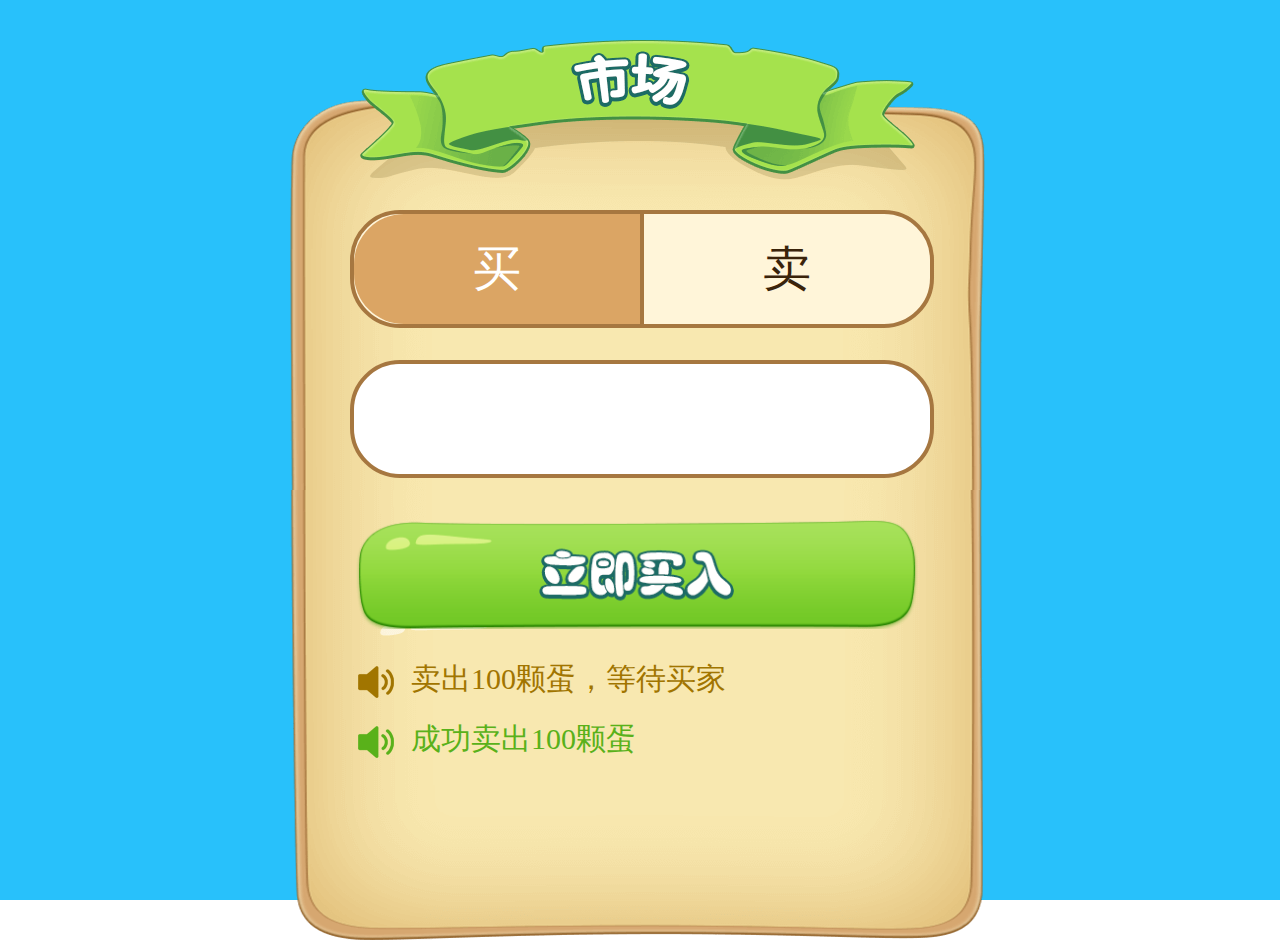
<file: index.html>
<!DOCTYPE html>
<html>
<head>
	<meta name="format-detection" content="telephone=no">
	<meta name="format-detection" content="email=no"> 
	<meta http-equiv="Content-Type">
	<meta content="text/html; charset=utf-8">
	<meta charset="utf-8">
	<meta name="viewport" content="target-densitydpi=device-dpi, width=750px, user-scalable=no">
	<title>用户信息</title>
	<link rel="stylesheet" type="text/css" href="./css/reset.css?v=2" />
	<link rel="stylesheet" type="text/css" href="./css/index.css?v=2" />
</head>
<body>
<div class="main-wrap index">
	
	<div class="sell-window">
		<div class="sell-window-top">
			<div class="sw-type-select js-sw-type-select">
				<div class="un cur">买</div>
				<div class="un">卖</div>
			</div>

			<div class="num-input">
				<input type="text" class="" value="" />
			</div>
		</div>

		<div class="sell-window-bottom">
			<a class="sw-bt sell-bt js-sell-bt hide"></a>
			<a class="sw-bt buy-bt js-buy-bt"></a>
			<ul class="msg-list">
				<li>
					卖出100颗蛋，等待买家
				</li>
				<li class="green">
					成功卖出100颗蛋
				</li>
			</ul>
		</div>

		

	</div>
	
</div>

<script type="text/javascript" src = "./js/jquery-3.1.0.min.js"></script>
<script type="text/javascript">
$(function(){
	adaptscreen(750);

	$('body').on('touchend','.js-sw-type-select .un',function(){
		$(this).siblings('.un').removeClass('cur');
		$(this).addClass('cur');
		if($(this).index() == 1){
			$('.js-sell-bt').removeClass('hide');
			$('.js-buy-bt').addClass('hide');
		}else{
			$('.js-sell-bt').addClass('hide');
			$('.js-buy-bt').removeClass('hide');

		}
	})

})
function adaptscreen(widthnum){
	var DEFAULT_WIDTH = widthnum, // 页面的默认宽度
	ua = navigator.userAgent.toLowerCase(), // 根据 user agent 的信息获取浏览器信息
	deviceWidth = window.screen.width, // 设备的宽度
	devicePixelRatio = window.devicePixelRatio || 1, // 物理像素和设备独立像素的比例，默认为1
	targetDensitydpi;    // Android4.0以下手机不支持viewport的width，需要设置target-densitydpi
	if (ua.indexOf("android") !== -1 && parseFloat(ua.slice(ua.indexOf("android")+8)) < 4) {
	targetDensitydpi = DEFAULT_WIDTH / deviceWidth * devicePixelRatio * 160;
	$('meta[name="viewport"]').attr('content', 'target-densitydpi=' + targetDensitydpi + ', width=device-width, user-scalable=no');
	}else{
		$('meta[name="viewport"]').attr('content', 'target-densitydpi=device-dpi, width='+DEFAULT_WIDTH+'px, user-scalable=no');
	}
}
</script>
</body>
</html>
</file>
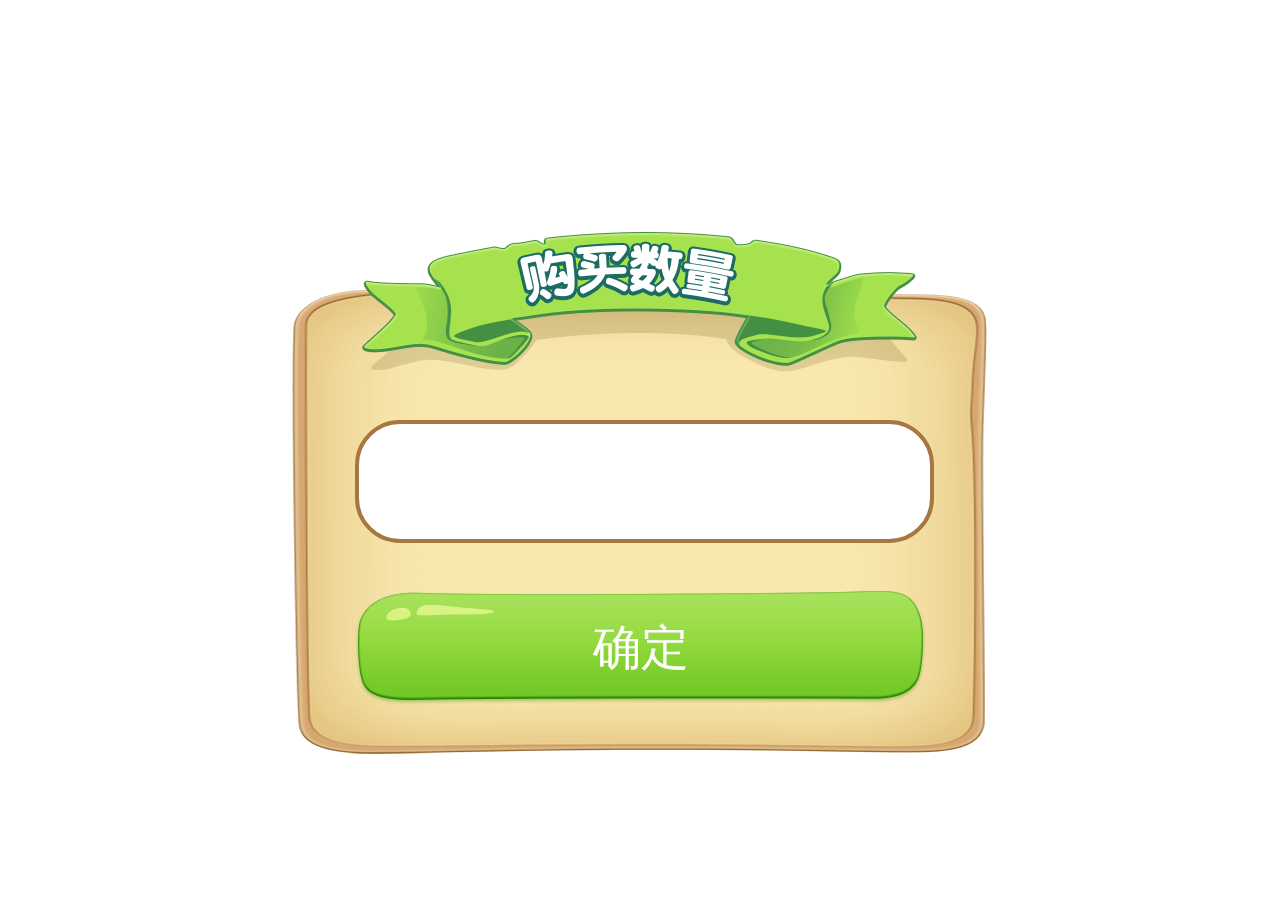
<file: buynum.html>
<!DOCTYPE html>
<html>
<head>
	<meta name="format-detection" content="telephone=no">
	<meta name="format-detection" content="email=no"> 
	<meta http-equiv="Content-Type">
	<meta content="text/html; charset=utf-8">
	<meta charset="utf-8">
	<meta name="viewport" content="target-densitydpi=device-dpi, width=750px, user-scalable=no">
	<title>输入购买数量</title>
	<link rel="stylesheet" type="text/css" href="./css/reset.css?v=2" />
	<link rel="stylesheet" type="text/css" href="./css/index.css?v=2" />
</head>
<body>

<div class="tips-wrap">
	<div class="input-wrap">
		<input class="input-main" type="tel" name="" value="" maxlength="9" />
		<a href="javascript:;" class="input-bt">确定</a>
	</div>
</div>


<script type="text/javascript" src = "./js/jquery-3.1.0.min.js"></script>
<script type="text/javascript">
$(function(){
	adaptscreen(750);



})

function adaptscreen(widthnum){
	var DEFAULT_WIDTH = widthnum, // 页面的默认宽度
	ua = navigator.userAgent.toLowerCase(), // 根据 user agent 的信息获取浏览器信息
	deviceWidth = window.screen.width, // 设备的宽度
	devicePixelRatio = window.devicePixelRatio || 1, // 物理像素和设备独立像素的比例，默认为1
	targetDensitydpi;    // Android4.0以下手机不支持viewport的width，需要设置target-densitydpi
	if (ua.indexOf("android") !== -1 && parseFloat(ua.slice(ua.indexOf("android")+8)) < 4) {
	targetDensitydpi = DEFAULT_WIDTH / deviceWidth * devicePixelRatio * 160;
	$('meta[name="viewport"]').attr('content', 'target-densitydpi=' + targetDensitydpi + ', width=device-width, user-scalable=no');
	}else{
		$('meta[name="viewport"]').attr('content', 'target-densitydpi=device-dpi, width='+DEFAULT_WIDTH+'px, user-scalable=no');
	}
}
</script>
</body>
</html>
</file>
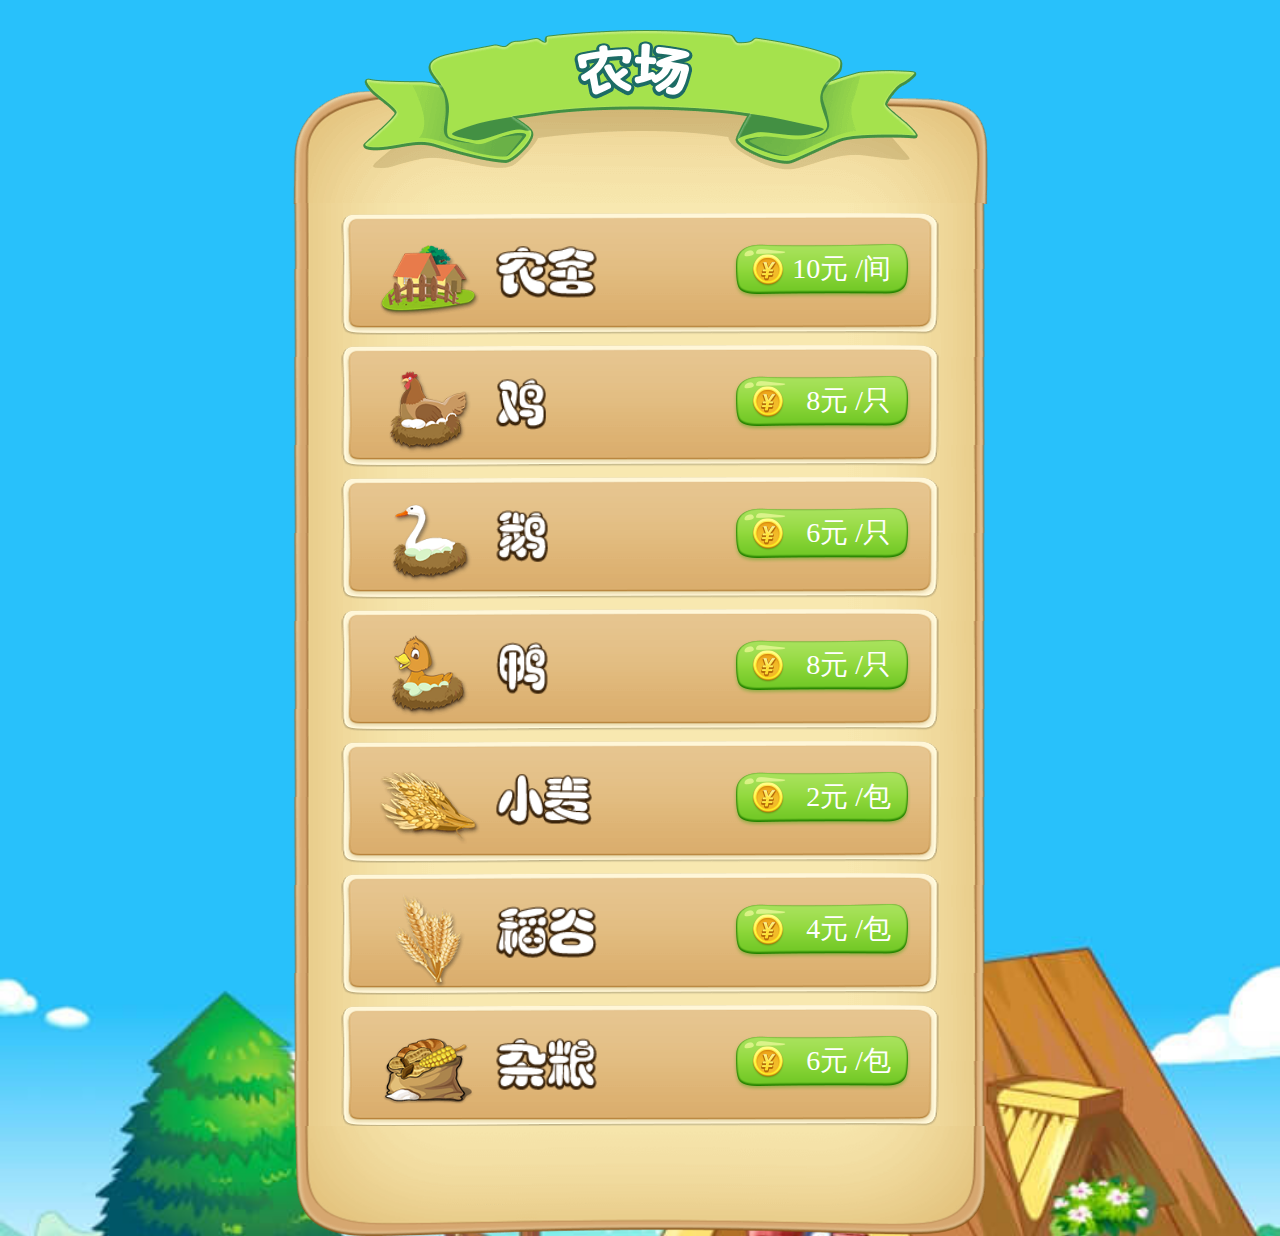
<file: goodslist.html>
<!DOCTYPE html>
<html>
<head>
	<meta name="format-detection" content="telephone=no">
	<meta name="format-detection" content="email=no"> 
	<meta http-equiv="Content-Type">
	<meta content="text/html; charset=utf-8">
	<meta charset="utf-8">
	<meta name="viewport" content="target-densitydpi=device-dpi, width=750px, user-scalable=no">
	<title>农场鸡舍</title>
	<link rel="stylesheet" type="text/css" href="./css/reset.css?v=2" />
	<link rel="stylesheet" type="text/css" href="./css/index.css?v=2" />
</head>
<body class="goodslist-bg">

<div class="list-wrap">
	<div class="list-main">
		<div class="lm-top"></div>
		<div class="lm-middle">
			<ul>
				<li>
					<img class="cover dib" src="./img/ck/pro1.png" />
					<img class="cover-txt dib" src="./img/ck/pro1-font.png" />
					<a href="javascript:;" class="list-buy-bt">10元 /间</a>
				</li>
				<li>
					<img class="cover dib" src="./img/ck/pro2.png" />
					<img class="cover-txt dib" src="./img/ck/pro2-font.png" />
					<a href="javascript:;" class="list-buy-bt">8元 /只</a>
				</li>
				<li>
					<img class="cover dib" src="./img/ck/pro3.png" />
					<img class="cover-txt dib" src="./img/ck/pro3-font.png" />
					<a href="javascript:;" class="list-buy-bt">6元 /只</a>
				</li>
				<li>
					<img class="cover dib" src="./img/ck/pro4.png" />
					<img class="cover-txt dib" src="./img/ck/pro4-font.png" />
					<a href="javascript:;" class="list-buy-bt">8元 /只</a>
				</li>
				<li>
					<img class="cover dib" src="./img/ck/pro5.png" />
					<img class="cover-txt dib" src="./img/ck/pro5-font.png" />
					<a href="javascript:;" class="list-buy-bt">2元 /包</a>
				</li>
				<li>
					<img class="cover dib" src="./img/ck/pro6.png" />
					<img class="cover-txt dib" src="./img/ck/pro6-font.png" />
					<a href="javascript:;" class="list-buy-bt">4元 /包</a>
				</li>
				<li>
					<img class="cover dib" src="./img/ck/pro7.png" />
					<img class="cover-txt dib" src="./img/ck/pro7-font.png" />
					<a href="javascript:;" class="list-buy-bt">6元 /包</a>
				</li>
			</ul>
		</div>
		<div class="lm-bottom"></div>
	</div>

</div>


<!-- 弹窗 -->
<div class="tips-wrap js-buynum hide">
	<div class="tips-wrap-mask"></div>
	<div class="input-wrap">
		<input class="input-main" type="tel" name="" value="0" maxlength="9" />
		<a href="javascript:;" class="input-bt js-input-bt">确定</a>
	</div>
</div>
<!-- 弹窗 end -->

<script type="text/javascript" src = "./js/zepto.min.js"></script>
<script type="text/javascript">
$(function(){
	adaptscreen(750);
	/*购买*/
	$('body').on('tap','.list-buy-bt', function(){
		$('.js-buynum').removeClass('hide');
	})

	/*确定*/
	$('body').on('tap','.js-input-bt',function(){
		$('.js-buynum').addClass('hide');
	})

	/*取消*/
	$('body').on('tap','.tips-wrap-mask',function(){
		$('.js-buynum').addClass('hide');
	})

})

function adaptscreen(widthnum){
	var DEFAULT_WIDTH = widthnum, // 页面的默认宽度
	ua = navigator.userAgent.toLowerCase(), // 根据 user agent 的信息获取浏览器信息
	deviceWidth = window.screen.width, // 设备的宽度
	devicePixelRatio = window.devicePixelRatio || 1, // 物理像素和设备独立像素的比例，默认为1
	targetDensitydpi;    // Android4.0以下手机不支持viewport的width，需要设置target-densitydpi
	if (ua.indexOf("android") !== -1 && parseFloat(ua.slice(ua.indexOf("android")+8)) < 4) {
	targetDensitydpi = DEFAULT_WIDTH / deviceWidth * devicePixelRatio * 160;
	$('meta[name="viewport"]').attr('content', 'target-densitydpi=' + targetDensitydpi + ', width=device-width, user-scalable=no');
	}else{
		$('meta[name="viewport"]').attr('content', 'target-densitydpi=device-dpi, width='+DEFAULT_WIDTH+'px, user-scalable=no');
	}
}
</script>
</body>
</html>
</file>
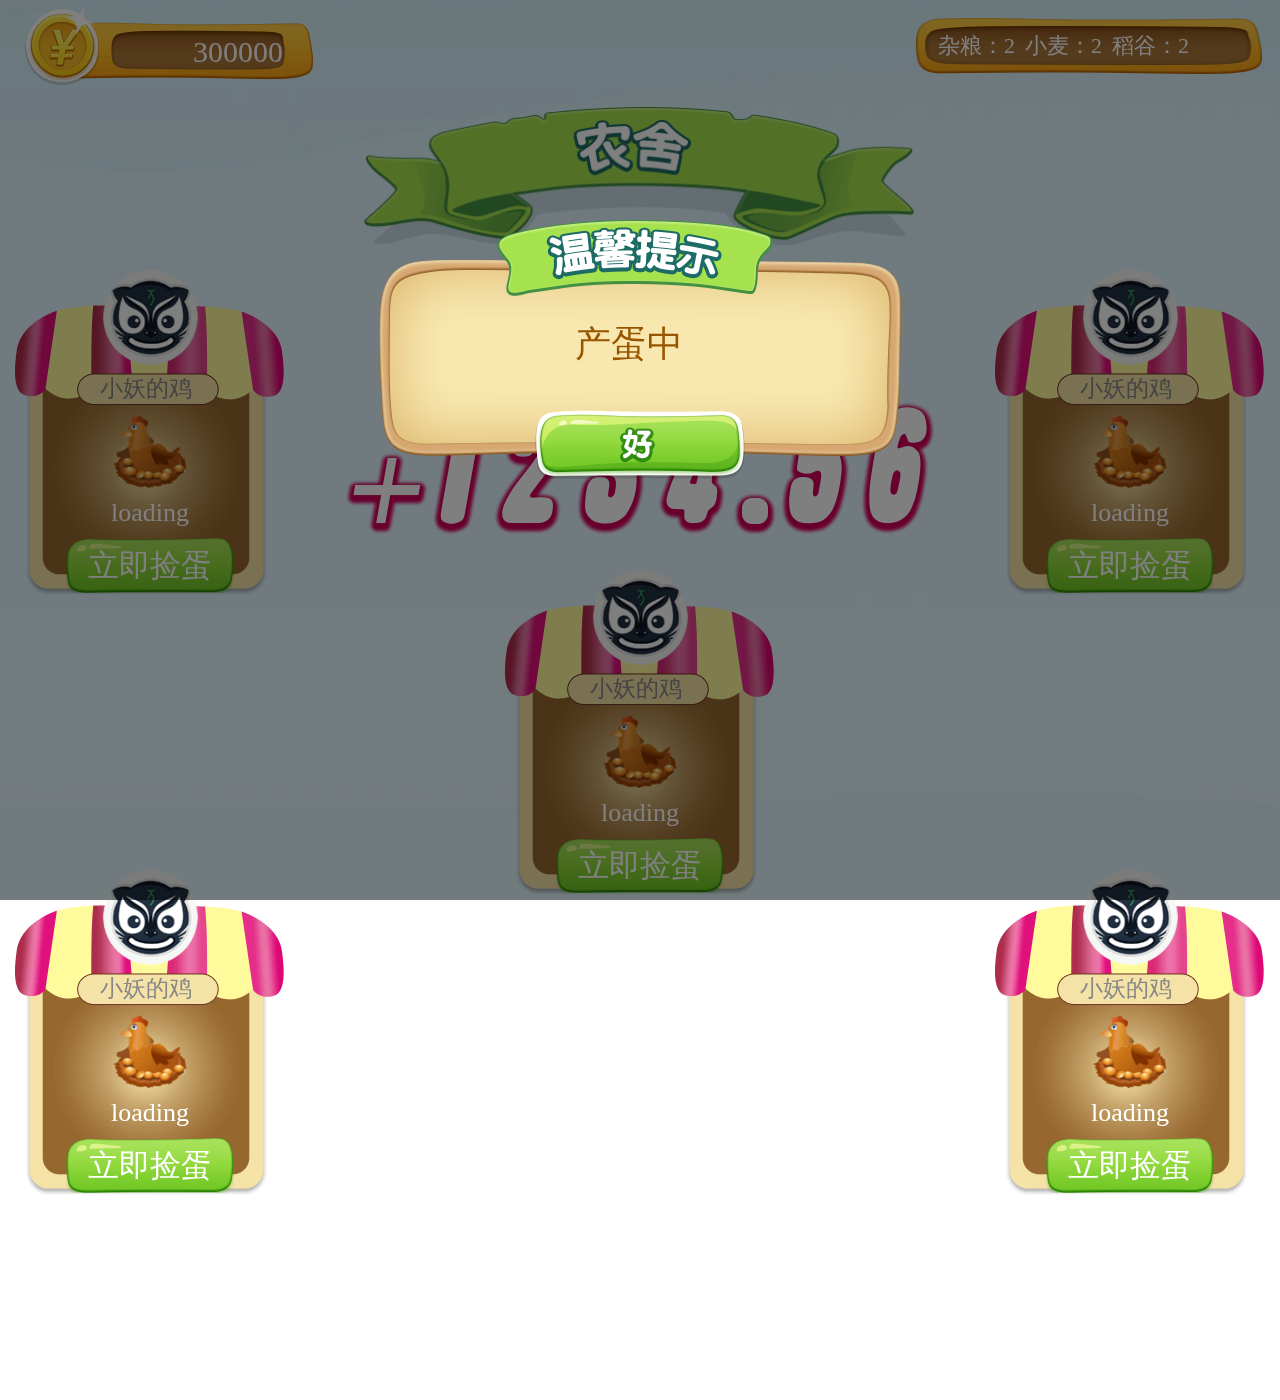
<file: henhouse.html>
<!DOCTYPE html>
<html>
<head>
	<meta name="format-detection" content="telephone=no">
	<meta name="format-detection" content="email=no"> 
	<meta http-equiv="Content-Type">
	<meta content="text/html; charset=utf-8">
	<meta charset="utf-8">
	<meta name="viewport" content="target-densitydpi=device-dpi, width=750px, user-scalable=no">
	<title>农场鸡舍</title>
	<link rel="stylesheet" type="text/css" href="./css/reset.css?v=2" />
	<link rel="stylesheet" type="text/css" href="./css/index.css?v=2" />
	<link rel="stylesheet" type="text/css" href="./css/loading.css?v=2" />
</head>
<body class="house-bg">

<div class="house-wrap">
	<div class="house-bg-main"></div>
	<div class="glod-wrap">
		<span>300000</span>
	</div>

	<div class="mark-wrap">
		<ul>
			<li><span>杂粮：</span><span>2</span></li>
			<li><span>小麦：</span><span>2</span></li>
			<li><span>稻谷：</span><span>2</span></li>
		</ul>
	</div>

	<img class="henhouse_title" src="./img/henhouse_title.png" />

	<div class="henhouse-list-wrap">
		<!-- 五个一页 初始时候 大于1页才可以滚动 -->
			<div class="henhouse_unit">
				<img class="henhouse_user" src="./img/list_cover.png" />
				<div class="henhouse_title">小妖的鸡</div>
				<img class="henhouse_ck" src="./img/ck/ck1.png">
				<div class="henhouse_time" lasttime="6000">loading</div>
				<a class="henhouse_bt" href="javascript:;">立即捡蛋</a>
			</div>
			<div class="henhouse_unit">
				<img class="henhouse_user" src="./img/list_cover.png" />
				<div class="henhouse_title">小妖的鸡</div>
				<img class="henhouse_ck" src="./img/ck/ck1.png">
				<div class="henhouse_time" lasttime="2252">loading</div>
				<a class="henhouse_bt" href="javascript:;">立即捡蛋</a>
			</div>
			<div class="henhouse_unit">
				<img class="henhouse_user" src="./img/list_cover.png" />
				<div class="henhouse_title">小妖的鸡</div>
				<img class="henhouse_ck" src="./img/ck/ck1.png">
				<div class="henhouse_time" lasttime="123215">loading</div>
				<a class="henhouse_bt" href="javascript:;">立即捡蛋</a>
			</div>
			<div class="henhouse_unit">
				<img class="henhouse_user" src="./img/list_cover.png" />
				<div class="henhouse_title">小妖的鸡</div>
				<img class="henhouse_ck" src="./img/ck/ck1.png">
				<div class="henhouse_time" lasttime="3232">loading</div>
				<a class="henhouse_bt" href="javascript:;">立即捡蛋</a>
			</div>
			<div class="henhouse_unit">
				<img class="henhouse_user" src="./img/list_cover.png" />
				<div class="henhouse_title">小妖的鸡</div>
				<img class="henhouse_ck" src="./img/ck/ck1.png">
				<div class="henhouse_time" lasttime="2222">loading</div>
				<a class="henhouse_bt" href="javascript:;">立即捡蛋</a>
			</div>
		<!-- 五个一页 初始时候 大于1页才可以滚动 end -->
		
	</div>	

	<!-- 增加分数弹窗 使用 hide addClass removeClass 显示 隐藏 -->
	<div class="scroe-window pt-page-moveToTopFade">
		<span class="plus"></span>
		<span class="number1"></span>
		<span class="number2"></span>
		<span class="number3"></span>
		<span class="number4"></span>
		<span class="dot"></span>
		<span class="number5"></span>
		<span class="number6"></span>
	</div>
	<!-- 增加分数弹窗 end -->
</div>


<!-- loading 动画 -->
<div class="loading-wrap hide">
	<div class="loader">
	    <div class="loader-inner pacman">
	      <div></div>
	      <div></div>
	      <div></div>
	      <div></div>
	      <div></div>
	    </div>
	</div>
</div>
<!-- loading 动画 end -->

<!-- 弹窗 -->
<div class="tips-wrap small">
	<div class="tips-mask"></div>
	<div class="tips-main">
		<div class="tm-txt">产蛋中</div>
		<a class="tm-bt" href="javascript:;"></a>
	</div>
</div>
<!-- 弹窗end -->

<!-- loading 插入内容 可删 -->
<div class="loading-data-temp hide">
	<div class="henhouse_unit">
		<img class="henhouse_user" src="./img/list_cover.png" />
		<div class="henhouse_title">小妖的鸡</div>
		<img class="henhouse_ck" src="./img/ck/ck1.png">
		<div class="henhouse_time" lasttime="6000">loading</div>
		<a class="henhouse_bt" href="javascript:;">立即捡蛋</a>
	</div>
	<div class="henhouse_unit">
		<img class="henhouse_user" src="./img/list_cover.png" />
		<div class="henhouse_title">小妖的鸡</div>
		<img class="henhouse_ck" src="./img/ck/ck1.png">
		<div class="henhouse_time" lasttime="2252">loading</div>
		<a class="henhouse_bt" href="javascript:;">立即捡蛋</a>
	</div>
	<div class="henhouse_unit">
		<img class="henhouse_user" src="./img/list_cover.png" />
		<div class="henhouse_title">小妖的鸡</div>
		<img class="henhouse_ck" src="./img/ck/ck1.png">
		<div class="henhouse_time" lasttime="123215">loading</div>
		<a class="henhouse_bt" href="javascript:;">立即捡蛋</a>
	</div>
	<div class="henhouse_unit">
		<img class="henhouse_user" src="./img/list_cover.png" />
		<div class="henhouse_title">小妖的鸡</div>
		<img class="henhouse_ck" src="./img/ck/ck1.png">
		<div class="henhouse_time" lasttime="3232">loading</div>
		<a class="henhouse_bt" href="javascript:;">立即捡蛋</a>
	</div>
	<div class="henhouse_unit">
		<img class="henhouse_user" src="./img/list_cover.png" />
		<div class="henhouse_title">小妖的鸡</div>
		<img class="henhouse_ck" src="./img/ck/ck1.png">
		<div class="henhouse_time" lasttime="2222">loading</div>
		<a class="henhouse_bt" href="javascript:;">立即捡蛋</a>
	</div>
</div>
<!-- loading 插入内容 可删 end -->



<script type="text/javascript" src = "./js/zepto.min.js"></script>
<script type="text/javascript">
var curDate = new Date();
var timer={};
var page = 1; /*初始页数*/
var canNextPage = true;
$(function(){
	adaptscreen(750);


	setInterval(function(){
		playAnimation();
	},2000);


	
	daojishi();

	$('body').on('tap','.tips-mask',function(){
		$('.tips-wrap').addClass('hide');
	})


	/*翻页逻辑*/
	$(window).scroll(function(){
	　　var scrollTop = $(this).scrollTop();
	　　var scrollHeight = $(document).height();
	　　var windowHeight = $(this).height();
		console.log(scrollHeight,scrollTop,windowHeight);
	　　if(scrollHeight - scrollTop <= windowHeight + 10 && canNextPage){
	　　　　console.log('到底了');
            $('.loading-wrap').removeClass('hide');
            canNextPage = false;
            setTimeout(function(){
            	$('.henhouse-list-wrap').append($('.loading-data-temp').html());
            	++page;
            	canNextPage = true;
            	$('.loading-wrap').addClass('hide');
            },1000)
	　　}
	});
	/*翻页逻辑 end*/

})


/*播放动画*/
function playAnimation(){
	$('.scroe-window').addClass('hide').removeClass('pt-page-moveToTopFade');
	setTimeout(function(){
		$('.scroe-window').addClass('pt-page-moveToTopFade').removeClass('hide');
	},20);
}


/*倒计时*/
function formatSeconds(value) {
    var theTime = parseInt(value);// 秒
    var theTime1 = 0;// 分
    var theTime2 = 0;// 小时
    if(theTime > 60) {
        theTime1 = parseInt(theTime/60);
        theTime = parseInt(theTime%60);
    }
        var result = ""+parseInt(theTime)+"秒";
        if(theTime1 > 0) {
            result = ""+parseInt(theTime1)+"分"+result;
        }
    return result;
} 

function daojishi(){
	timer = setInterval(function(){
		var tmpDate = new Date();
		$('[lasttime]').each(function(){
			var restsecond = $(this).attr('lasttime');
			var restNow = parseInt((restsecond * 1000  - (tmpDate - curDate))/1000);
			//console.log(restNow);
			if(restNow < 0){
				restNow = 0;
				$('.rest-time').addClass('hide');
				$('.js-search-bottle').attr('canthrow','1');
			}else{
				$(this).html(formatSeconds(restNow) + '开捞')
				$('.js-search-bottle').attr('canthrow','0');
			}
		})
	},1000)
}

function adaptscreen(widthnum){
	var DEFAULT_WIDTH = widthnum, // 页面的默认宽度
	ua = navigator.userAgent.toLowerCase(), // 根据 user agent 的信息获取浏览器信息
	deviceWidth = window.screen.width, // 设备的宽度
	devicePixelRatio = window.devicePixelRatio || 1, // 物理像素和设备独立像素的比例，默认为1
	targetDensitydpi;    // Android4.0以下手机不支持viewport的width，需要设置target-densitydpi
	if (ua.indexOf("android") !== -1 && parseFloat(ua.slice(ua.indexOf("android")+8)) < 4) {
	targetDensitydpi = DEFAULT_WIDTH / deviceWidth * devicePixelRatio * 160;
	$('meta[name="viewport"]').attr('content', 'target-densitydpi=' + targetDensitydpi + ', width=device-width, user-scalable=no');
	}else{
		$('meta[name="viewport"]').attr('content', 'target-densitydpi=device-dpi, width='+DEFAULT_WIDTH+'px, user-scalable=no');
	}
}
</script>
</body>
</html>
</file>
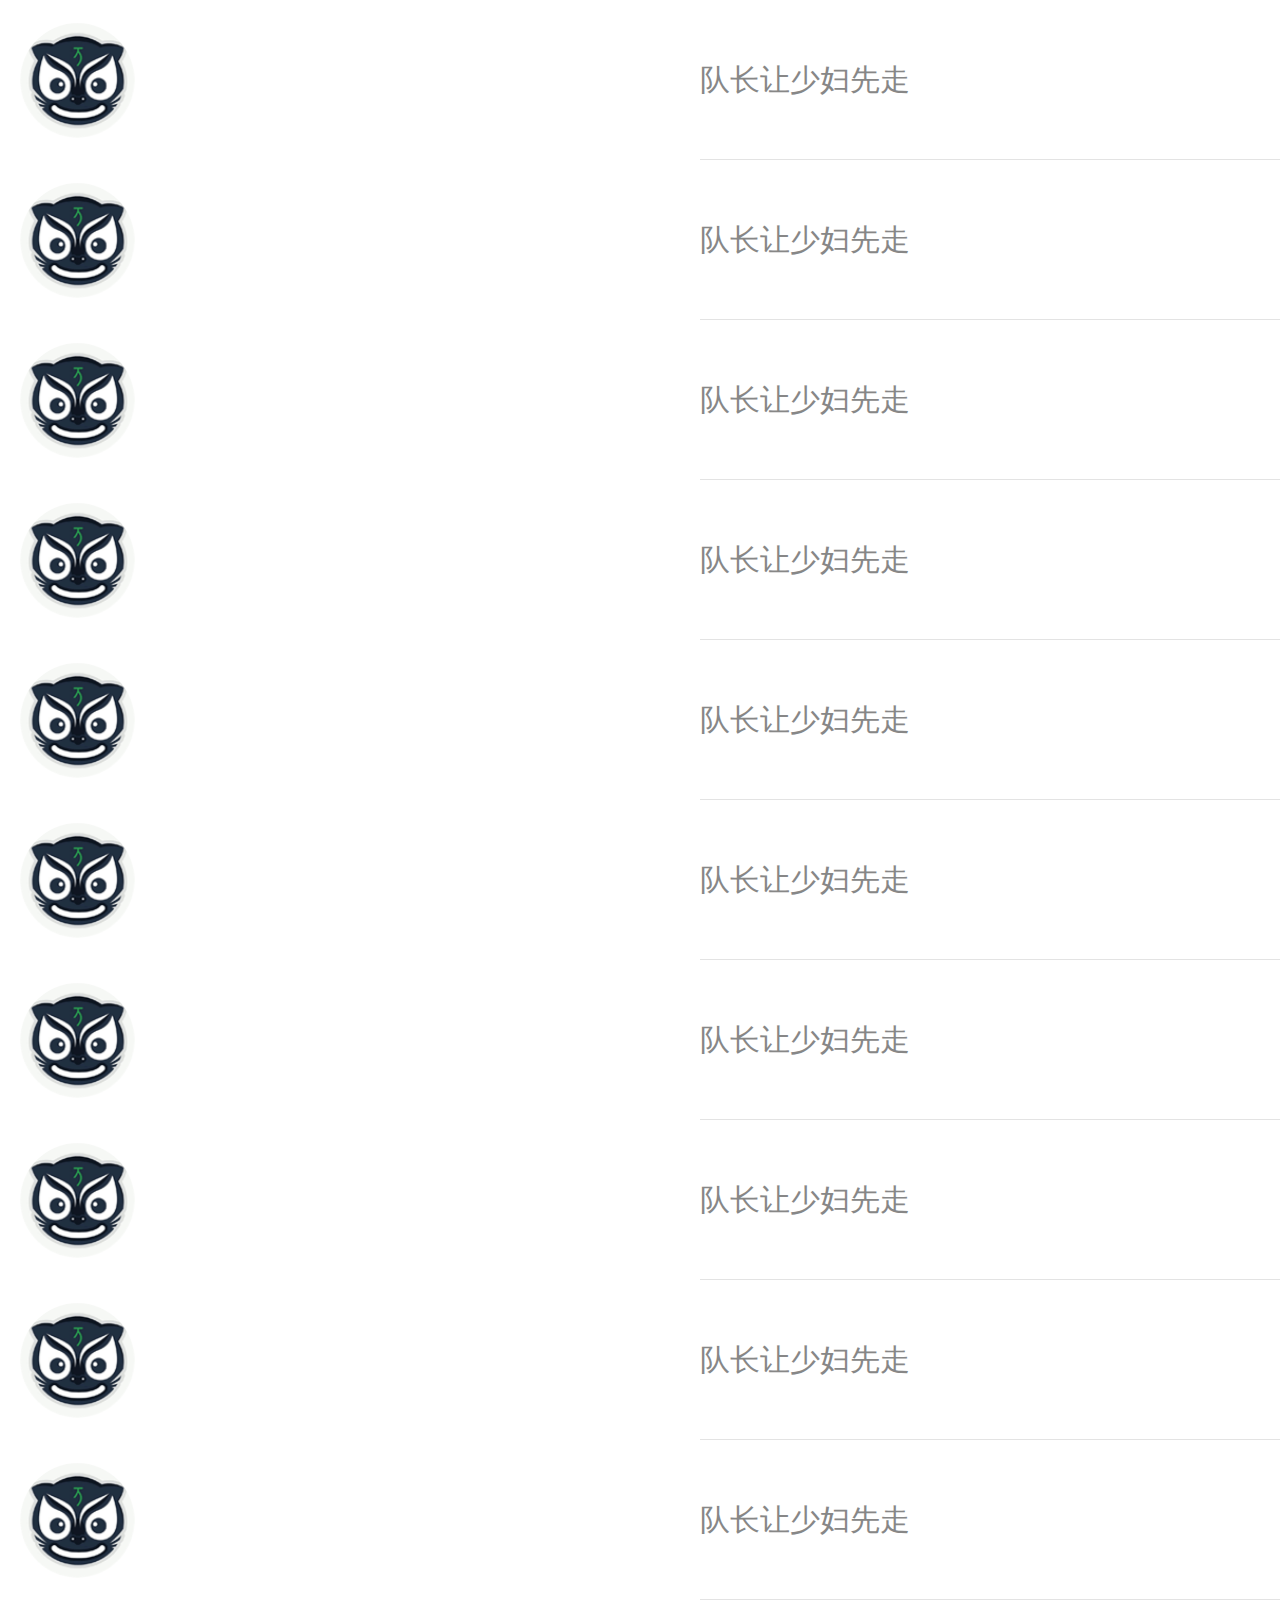
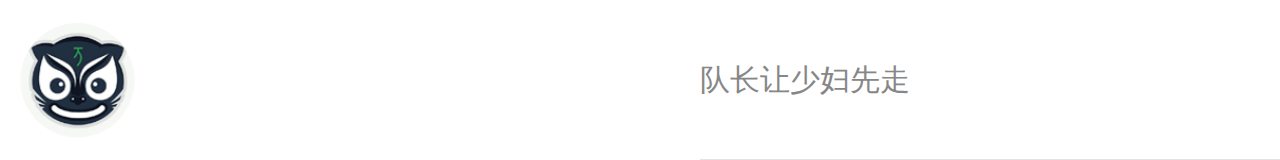
<file: list.html>
<!DOCTYPE html>
<html>
<head>
	<meta name="format-detection" content="telephone=no">
	<meta name="format-detection" content="email=no"> 
	<meta http-equiv="Content-Type">
	<meta content="text/html; charset=utf-8">
	<meta charset="utf-8">
	<meta name="viewport" content="target-densitydpi=device-dpi, width=750px, user-scalable=no">
	<title>我的粉丝</title>
	<link rel="stylesheet" type="text/css" href="./css/reset.css?v=2" />
	<link rel="stylesheet" type="text/css" href="./css/index.css?v=2" />
</head>
<body>
<div class="main-wrap fanlist">
	<ul class="fan-ul">
		<li>
			<div class="list-cover l">
				<img class="cover dib" src="./img/list_cover.png" />
			</div>
			<div class="list-nickname r">队长让少妇先走</div>
		</li>
		<li>
			<div class="list-cover l">
				<img class="cover dib" src="./img/list_cover.png" />
			</div>
			<div class="list-nickname r">队长让少妇先走</div>
		</li>
		<li>
			<div class="list-cover l">
				<img class="cover dib" src="./img/list_cover.png" />
			</div>
			<div class="list-nickname r">队长让少妇先走</div>
		</li>
		<li>
			<div class="list-cover l">
				<img class="cover dib" src="./img/list_cover.png" />
			</div>
			<div class="list-nickname r">队长让少妇先走</div>
		</li>
		<li>
			<div class="list-cover l">
				<img class="cover dib" src="./img/list_cover.png" />
			</div>
			<div class="list-nickname r">队长让少妇先走</div>
		</li>
		<li>
			<div class="list-cover l">
				<img class="cover dib" src="./img/list_cover.png" />
			</div>
			<div class="list-nickname r">队长让少妇先走</div>
		</li>
		<li>
			<div class="list-cover l">
				<img class="cover dib" src="./img/list_cover.png" />
			</div>
			<div class="list-nickname r">队长让少妇先走</div>
		</li>
		<li>
			<div class="list-cover l">
				<img class="cover dib" src="./img/list_cover.png" />
			</div>
			<div class="list-nickname r">队长让少妇先走</div>
		</li>
		<li>
			<div class="list-cover l">
				<img class="cover dib" src="./img/list_cover.png" />
			</div>
			<div class="list-nickname r">队长让少妇先走</div>
		</li>
		<li>
			<div class="list-cover l">
				<img class="cover dib" src="./img/list_cover.png" />
			</div>
			<div class="list-nickname r">队长让少妇先走</div>
		</li>
		<li>
			<div class="list-cover l">
				<img class="cover dib" src="./img/list_cover.png" />
			</div>
			<div class="list-nickname r">队长让少妇先走</div>
		</li>
	</ul>

	<div class="loader hide js-loader">
	    <div class="loader-inner ball-pulse-sync">
	      	<div></div>
	      	<div></div>
	      	<div></div>
	    </div>
	</div>

</div>

<div class="ck-temp hide">
	<li>
		<div class="list-cover l">
			<img class="cover dib" src="./img/list_cover.png" />
		</div>
		<div class="list-nickname r">队长让少妇先走</div>
	</li>
	<li>
		<div class="list-cover l">
			<img class="cover dib" src="./img/list_cover.png" />
		</div>
		<div class="list-nickname r">队长让少妇先走</div>
	</li>
	<li>
		<div class="list-cover l">
			<img class="cover dib" src="./img/list_cover.png" />
		</div>
		<div class="list-nickname r">队长让少妇先走</div>
	</li>
	<li>
		<div class="list-cover l">
			<img class="cover dib" src="./img/list_cover.png" />
		</div>
		<div class="list-nickname r">队长让少妇先走</div>
	</li>
	<li>
		<div class="list-cover l">
			<img class="cover dib" src="./img/list_cover.png" />
		</div>
		<div class="list-nickname r">队长让少妇先走</div>
	</li>
	<li>
		<div class="list-cover l">
			<img class="cover dib" src="./img/list_cover.png" />
		</div>
		<div class="list-nickname r">队长让少妇先走</div>
	</li>
	<li>
		<div class="list-cover l">
			<img class="cover dib" src="./img/list_cover.png" />
		</div>
		<div class="list-nickname r">队长让少妇先走</div>
	</li>
	<li>
		<div class="list-cover l">
			<img class="cover dib" src="./img/list_cover.png" />
		</div>
		<div class="list-nickname r">队长让少妇先走</div>
	</li>
	<li>
		<div class="list-cover l">
			<img class="cover dib" src="./img/list_cover.png" />
		</div>
		<div class="list-nickname r">队长让少妇先走</div>
	</li>
	<li>
		<div class="list-cover l">
			<img class="cover dib" src="./img/list_cover.png" />
		</div>
		<div class="list-nickname r">队长让少妇先走</div>
	</li>
</div>

<script type="text/javascript" src = "./js/jquery-3.1.0.min.js"></script>
<script type="text/javascript">
$(function(){
	adaptscreen(750);

	/*滚动到底部的代码*/
	function onBottomEven(){
		console.log('onBottomEven');
		$('.js-loader').removeClass('hide');
		setTimeout(function(){
			$('.fan-ul').append($('.ck-temp').html());
			$('.js-loader').addClass('hide');
		},1000)

	}



	$(window).scroll(function(){
	　　var scrollTop = $(this).scrollTop();
	　　var scrollHeight = $(document).height();
	　　var windowHeight = $(this).height();
		console.log(scrollHeight,scrollTop,windowHeight);
	　　if(scrollHeight - scrollTop <= windowHeight + 10){
	　　　　onBottomEven();
	　　}
	});
})
function adaptscreen(widthnum){
	var DEFAULT_WIDTH = widthnum, // 页面的默认宽度
	ua = navigator.userAgent.toLowerCase(), // 根据 user agent 的信息获取浏览器信息
	deviceWidth = window.screen.width, // 设备的宽度
	devicePixelRatio = window.devicePixelRatio || 1, // 物理像素和设备独立像素的比例，默认为1
	targetDensitydpi;    // Android4.0以下手机不支持viewport的width，需要设置target-densitydpi
	if (ua.indexOf("android") !== -1 && parseFloat(ua.slice(ua.indexOf("android")+8)) < 4) {
	targetDensitydpi = DEFAULT_WIDTH / deviceWidth * devicePixelRatio * 160;
	$('meta[name="viewport"]').attr('content', 'target-densitydpi=' + targetDensitydpi + ', width=device-width, user-scalable=no');
	}else{
		$('meta[name="viewport"]').attr('content', 'target-densitydpi=device-dpi, width='+DEFAULT_WIDTH+'px, user-scalable=no');
	}
}
</script>
</body>
</html>
</file>
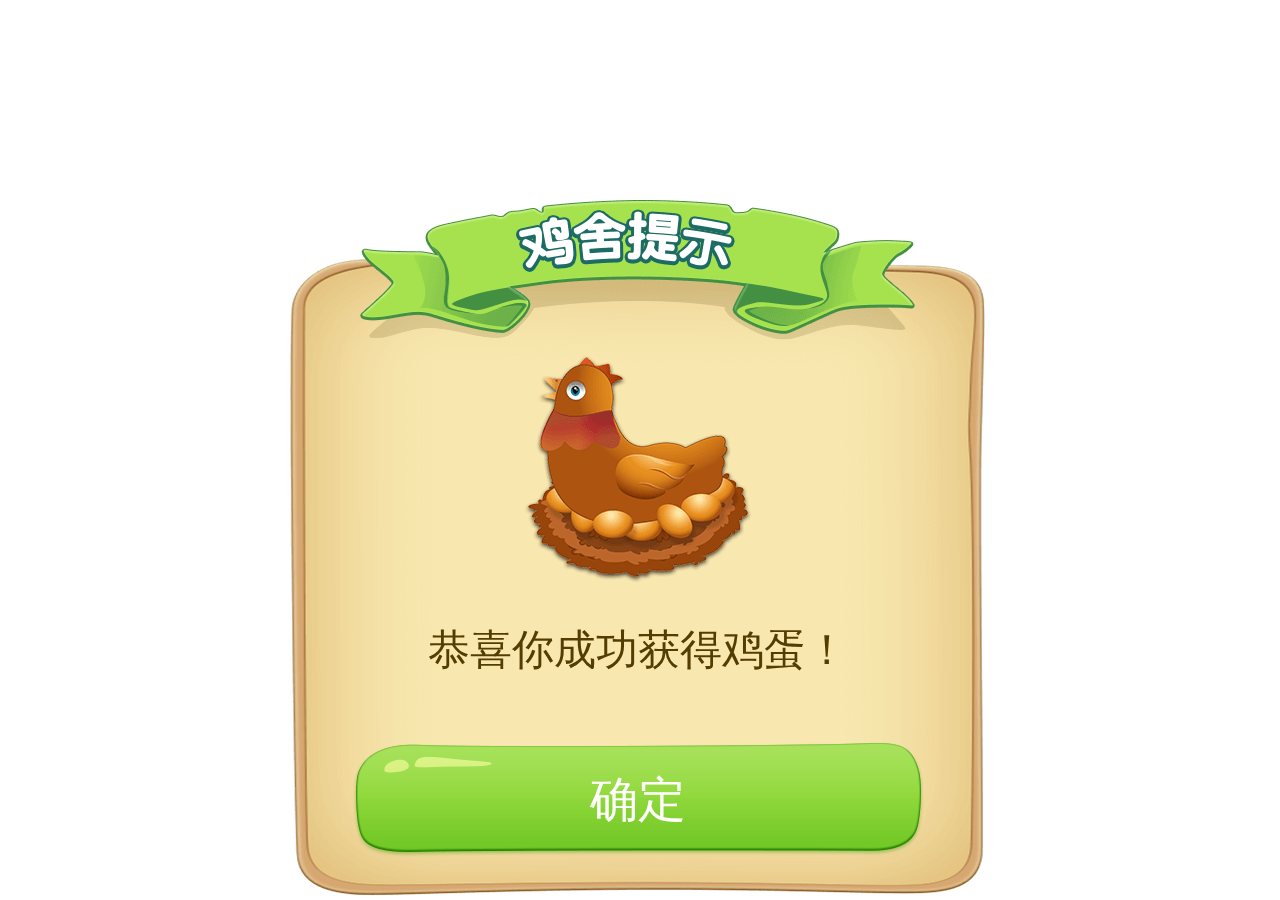
<file: tips.html>
<!DOCTYPE html>
<html>
<head>
	<meta name="format-detection" content="telephone=no">
	<meta name="format-detection" content="email=no"> 
	<meta http-equiv="Content-Type">
	<meta content="text/html; charset=utf-8">
	<meta charset="utf-8">
	<meta name="viewport" content="target-densitydpi=device-dpi, width=750px, user-scalable=no">
	<title>鸡舍有提示</title>
	<link rel="stylesheet" type="text/css" href="./css/reset.css?v=2" />
	<link rel="stylesheet" type="text/css" href="./css/index.css?v=2" />
</head>
<body>

<div class="tips-wrap">
	<div class="tips-main">
		
		<div class="tips-txt">恭喜你成功获得鸡蛋！</div>
		<a href="javascript:;" class="tips-bt">确定</a>
	</div>

</div>


<script type="text/javascript" src = "./js/jquery-3.1.0.min.js"></script>
<script type="text/javascript">
$(function(){
	adaptscreen(750);



})

function adaptscreen(widthnum){
	var DEFAULT_WIDTH = widthnum, // 页面的默认宽度
	ua = navigator.userAgent.toLowerCase(), // 根据 user agent 的信息获取浏览器信息
	deviceWidth = window.screen.width, // 设备的宽度
	devicePixelRatio = window.devicePixelRatio || 1, // 物理像素和设备独立像素的比例，默认为1
	targetDensitydpi;    // Android4.0以下手机不支持viewport的width，需要设置target-densitydpi
	if (ua.indexOf("android") !== -1 && parseFloat(ua.slice(ua.indexOf("android")+8)) < 4) {
	targetDensitydpi = DEFAULT_WIDTH / deviceWidth * devicePixelRatio * 160;
	$('meta[name="viewport"]').attr('content', 'target-densitydpi=' + targetDensitydpi + ', width=device-width, user-scalable=no');
	}else{
		$('meta[name="viewport"]').attr('content', 'target-densitydpi=device-dpi, width='+DEFAULT_WIDTH+'px, user-scalable=no');
	}
}
</script>
</body>
</html>
</file>
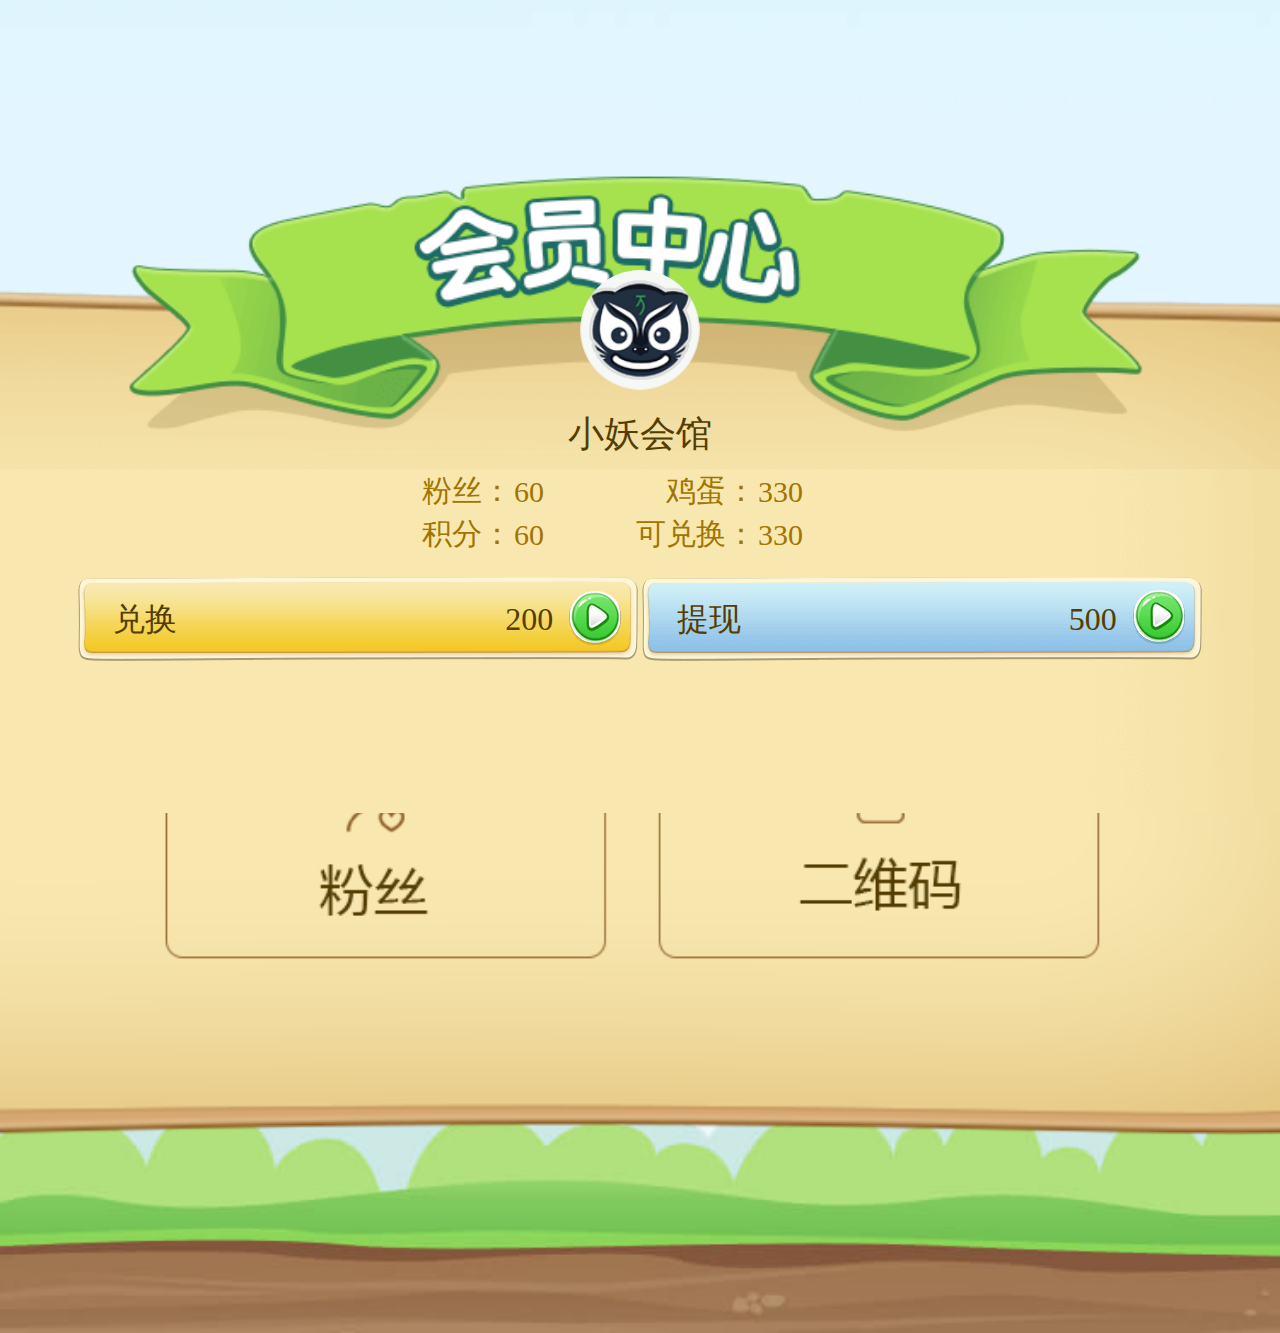
<file: usercenter.html>
<!DOCTYPE html>
<html>
<head>
	<meta name="format-detection" content="telephone=no">
	<meta name="format-detection" content="email=no"> 
	<meta http-equiv="Content-Type">
	<meta content="text/html; charset=utf-8">
	<meta charset="utf-8">
	<meta name="viewport" content="target-densitydpi=device-dpi, width=750px, user-scalable=no">
	<title>会员中心</title>
	<link rel="stylesheet" type="text/css" href="./css/reset.css?v=2" />
	<link rel="stylesheet" type="text/css" href="./css/index.css?v=2" />
</head>
<body>
	<div class="main-wrap usercenter">
		<div class="usercenter-wrap">
			<div class="uw-top">
				<img class="uw-top-cover" src="./img/list_cover.png" />
				<div class="uw-top-title">小妖会馆</div>
			</div>
			<div class="uw-body">
				<table class="uw-table">
					<tr>
						<td align="right">粉丝：</td>
						<td align="left">60</td>
						<td align="right">鸡蛋：</td>
						<td align="left">330</td>
					</tr>
					<tr>
						<td align="right">积分：</td>
						<td align="left">60</td>
						<td align="right">可兑换：</td>
						<td align="left">330</td>
					</tr>
				</table>
				<div class="bt-wrap">
					<a href="javascript:;" class="bw-bt exchange-bt mt20">
						<span class="t">兑换</span><span class="n">200</span>
					</a>
					<a href="javascript:;" class="bw-bt deposit-bt mt20">
						<span class="t">提现</span><span class="n">500</span>
					</a>
				</div>
			</div>
			<div class="uw-bottom">
				<a href="javascript:;" class="bottom-bt bb1"></a>
				<a href="javascript:;" class="bottom-bt bb2"></a>
			</div>
		</div>

	</div>

<script type="text/javascript" src = "./js/jquery-3.1.0.min.js"></script>
<script type="text/javascript">
$(function(){
	adaptscreen(750);

	$('body').on('touchend','.js-sw-type-select .un',function(){
		$(this).siblings('.un').removeClass('cur');
		$(this).addClass('cur');
		if($(this).index() == 1){
			$('.js-sell-bt').removeClass('hide');
			$('.js-buy-bt').addClass('hide');
		}else{
			$('.js-sell-bt').addClass('hide');
			$('.js-buy-bt').removeClass('hide');

		}
	})

})
function adaptscreen(widthnum){
	var DEFAULT_WIDTH = widthnum, // 页面的默认宽度
	ua = navigator.userAgent.toLowerCase(), // 根据 user agent 的信息获取浏览器信息
	deviceWidth = window.screen.width, // 设备的宽度
	devicePixelRatio = window.devicePixelRatio || 1, // 物理像素和设备独立像素的比例，默认为1
	targetDensitydpi;    // Android4.0以下手机不支持viewport的width，需要设置target-densitydpi
	if (ua.indexOf("android") !== -1 && parseFloat(ua.slice(ua.indexOf("android")+8)) < 4) {
	targetDensitydpi = DEFAULT_WIDTH / deviceWidth * devicePixelRatio * 160;
	$('meta[name="viewport"]').attr('content', 'target-densitydpi=' + targetDensitydpi + ', width=device-width, user-scalable=no');
	}else{
		$('meta[name="viewport"]').attr('content', 'target-densitydpi=device-dpi, width='+DEFAULT_WIDTH+'px, user-scalable=no');
	}
}
</script>
</body>
</html>
</file>
<file: css/index.css>
body{
	width:100%;
}


.dib{ display: inline-block; vertical-align: middle;}
.hide,.shide{ display:none; opacity: 0; width: 0px; height: 0px; pointer-events: none;}

.main-wrap.index{
	position: absolute;
	left: 0;
	top: 0;
	width: 100%;
	height: 100%;
	background: url('../img/page_bg.jpg') no-repeat;
	background-size: cover; 
}

.main-wrap.usercenter{
	background: url('../img/usercenter_bg.jpg') no-repeat center bottom;
	background-size: cover;
	padding-top: 110px;
	padding-bottom: 170px;
}

.l{
	float: left;
}

.r{
	float: right;
}

.mt20{
	margin-top: 20px;
}

.sell-window{
	position: absolute;
	width: 695px;
	left: 50%;
	margin-left: -350px;
	top: 40px;
}

.sell-window-top{
	position: relative;
	background: url('../img/sell_window_bg.png') no-repeat center top;
	height: 450px;
	overflow: hidden;
}


.sell-window-bottom{
	position: relative;
	background: url('../img/sell_window_bg.png') no-repeat center bottom;
	height: 450px;
	overflow: hidden;
}

.sell-window-bottom .sw-bt{
	display: block;
	margin-left: auto;
	margin-right: auto;
	margin-top: 30px;
}

.sell-window-bottom .sw-bt.hide{
	display: none;
}

.sell-window-bottom .sw-bt.sell-bt{
	width: 565px;
	height: 109px;
	background: url('../img/sell_bt.png') no-repeat center center;
	background-size: 100% auto;
}

.sell-window-bottom .sw-bt.buy-bt{
	width: 565px;
	height: 109px;
	background: url('../img/buy_bt.png') no-repeat center center;
	background-size: 100% auto;
}

.sw-type-select{
	position: absolute;
	width: 576px;
	height: 110px;
	line-height: 110px;
	left: 50%;
	top: 170px;
	margin-left: -288px;
	border: 4px solid #a67740;
	border-radius: 50px;
	background: #fff5d9;
}

.sw-type-select .un{
	box-sizing: border-box;
	width: 50%;
	text-align: center;
	float: left;
	font-size: 48px;
	color: #3a230a;
}

.sw-type-select .un.cur{
	color: #FFF;
	background: #dba564;
}

.sw-type-select .un:nth-child(1){
	border-right: 2px solid #a67740;
	border-radius: 50px 0 0 50px;
}

.sw-type-select .un:nth-child(2){
	border-left: 2px solid #a67740;
	border-radius: 0 50px 50px 0;
}


.sell-window .num-input{
	position: absolute;
	width: 576px;
	height: 110px;
	line-height: 110px;
	left: 50%;
	top: 320px;
	margin-left: -288px;
	border: 4px solid #a67740;
	border-radius: 50px;
	background: #FFF;
}

.sell-window .num-input input{
	border: none;
	appearance: none;
	text-align: center;
	width: 100%;
	height: 100%;
	color: #3a230a;
	font-size: 36px;
	border-radius: 50px;
}

.sell-window .msg-list{
	width: 560px;
	margin-top: 20px;
	margin-left: auto;
	margin-right: auto;
	height: 260px;
	overflow-y: auto; 
}

.sell-window .msg-list li{
	font-size: 30px;
	color: #a17500;
	height: 60px;
	line-height: 60px;
}

.sell-window .msg-list li:before{
	content: '';
	width: 36px;
	height: 32px;
	display: inline-block;
	background: url('../img/horn_1.png') no-repeat;
	background-size: 100% auto;
	vertical-align: middle;
	margin-right: 10px;
}

.sell-window .msg-list li.green{
	color: #59b11a;
}

.sell-window .msg-list li.green:before{
	background: url('../img/horn_2.png') no-repeat;
	background-size: 100% auto;
}

.usercenter-wrap{
	width: 100%;
	left: 0px;
}

.usercenter-wrap .uw-top{
	position: relative;
	background: url('../img/usercenter_window_bg.png') no-repeat center top;
	background-size: 100% auto;
	width: 100%;
	height: 360px;
}

.uw-top .uw-top-cover{
	position: absolute;
	width: 120px;
	height: 120px;
	border-radius: 50%;
	top: 160px;
	left: 50%;
	margin-left: -60px;
}

.uw-top .uw-top-title{
	position: absolute;
	width: 100%;
	left: 0px;
	top: 300px;
	text-align: center;
	font-size: 36px;
	color: #543d00;
}

.usercenter-wrap .uw-body{
	position: relative;
	background: url('../img/usercenter_window_bg_line.png') repeat-y center top;
	background-size: 100% auto;
	width: 100%;
	overflow: hidden;
	margin-top: -1px;
	margin-bottom: -1px;
	min-height: 345px;
}

.usercenter-wrap .uw-body .bt-wrap{
	text-align: center;
}

.usercenter-wrap .uw-body .bt-wrap .bw-bt .t{
	font-size: 32px;
	color: #543d00;
	float: left;
	margin-left: 35px;
}

.usercenter-wrap .uw-body .bt-wrap .bw-bt .n{
	font-size: 32px;
	color: #543d00;
	float: right;
	margin-right: 85px;
}

.usercenter-wrap .uw-body .exchange-bt{
	display: inline-block;
	width: 560px;
	height: 84px;
	line-height: 84px;
	background: url('../img/usercenter_bt.png') no-repeat -18px -9px;
}

.usercenter-wrap .uw-body .deposit-bt{
	display: inline-block;
	width: 560px;
	height: 84px;
	line-height: 84px;
	background: url('../img/usercenter_bt.png') no-repeat -18px -106px;
}

.uw-table{
	display: block;
	width: 500px;
	margin-left: auto;
	margin-right: auto;
}

.uw-table td{
	color: #a17500;
	font-size: 30px;
	width: 25%;
}


.usercenter-wrap .uw-bottom{
	overflow: hidden;
	position: relative;
	background: url('../img/usercenter_window2_bg.png') no-repeat center bottom;
	background-size: 100% auto;
	width: 100%;
	height: 350px;
}

.usercenter-wrap .uw-bottom .bottom-bt{
	position: absolute;
	width: 240px;
	height: 180px;
}

.usercenter-wrap .uw-bottom .bb1{
	left: 50%;
	top: 60px;
	margin-left: -260px;
}

.usercenter-wrap .uw-bottom .bb2{
	left: 50%;
	top: 60px;
	margin-left: 30px;
}

.usercenter-wrap .uw-bottom .bb3{
	left: 50%;
	top: 160px;
	margin-left: -260px;
}

.usercenter-wrap .uw-bottom .bb4{
	left: 50%;
	top: 160px;
	margin-left: 30px;
}


.tips-wrap{
	position: fixed;
	left: 0px;
	top: 0px;
	width: 100%;
	height: 100%;
}

.tips-wrap-mask{
	position: absolute;
	left: 0px;
	top: 0px;
	width: 100%;
	height: 100%;
	background: rgba(0,0,0,.5);
}

.tips-main{
	position: absolute;
	width: 695px;
	height: 695px;
	top: 200px;
	left: 50%;
	margin-left: -350px;
	background: url('../img/tips_window.png') no-repeat center center;
	background-size: cover;
}

.tips-main .tips-txt{
	position: absolute;
	font-size: 42px;
	color: #543d00;
	width: 620px;
	height: 106px;
	overflow: hidden;
	top: 422px;
	left: 50%;
	margin-left: -310px;
	text-align: center;
}

.tips-main .tips-bt{
	position: absolute;
	top: 542px;
	left: 50%;
	margin-left: -285px;
	background: url('../img/null_bt.png') no-repeat center center;
	background-size: cover;
	width: 571px;
	height: 115px;
	line-height: 115px;
	text-align: center;
	font-size: 48px;
	color: #fffffe;
}

.input-wrap{
	position: absolute;
	width: 750px;
	height: 576px;
	top: 200px;
	left: 50%;
	margin-left: -375px;
	background: url('../img/input_wrap.png') no-repeat center center;
	background-size: cover;
}

.input-wrap .input-bt{
	position: absolute;
	top: 390px;
	left: 50%;
	margin-left: -285px;
	background: url('../img/null_bt.png') no-repeat center center;
	background-size: cover;
	width: 571px;
	height: 115px;
	line-height: 115px;
	text-align: center;
	font-size: 48px;
	color: #fffffe;
}

.input-wrap .input-main{
	position: absolute;
	top: 220px;
	left: 50%;
	margin-left: -285px;
	border: none;
	-webkit-appearance:none;
	width: 571px;
	height: 115px;
	line-height: 115px;
	border-radius: 45px;
	background: #FFF;
	text-align: center;
	border:4px solid #a67740;
	font-size: 36px;
	color: #3a230a;
}

body.goodslist-bg{
	background: url('../img/page_bg.jpg') no-repeat center center;
	background-size: cover;
	background-attachment:fixed;
}

.list-wrap{
	position: relative;
	left: 0px;
	top: 0px;
	width: 100%;
	margin-top: 30px;
}

.list-wrap .list-main{
	position: relative;
	width: 695px;
	margin-left: auto;
	margin-right: auto; 
}

.list-wrap .list-main .lm-top{
	position: relative;
	width: 695px;
	height: 174px;
	background: url('../img/nc_window_bg.png') no-repeat center top;
	background-size: 100% auto;
}

.list-wrap .list-main .lm-middle{
	position: relative;
	width: 695px;
	min-height: 200px;
	background: url('../img/nc_window_bg_body.png') repeat center center;
	background-size: 100% auto;
	margin-top: -1px;
	margin-bottom: -1px;
}

.list-wrap .list-main .lm-bottom{
	position: relative;
	width: 698px;
	height: 110px;
	background: url('../img/nc_window_bg.png') no-repeat center bottom;
	background-size: 100% auto;
	margin-left: -3px;
}

.list-wrap .list-main .lm-middle ul{
	text-align: center;
}

.list-wrap .list-main .lm-middle ul li{
	display: inline-block;
	position: relative;
	background: url('../img/list_bg.png') no-repeat;
	width: 598px;
	height: 122px;
	line-height: 112px;
	text-align: left;
	margin-top: 10px;
}

.list-wrap .list-main .lm-middle ul li .cover{
	width: 105px;
	vertical-align: middle;
	margin-left: 34px;
	margin-top: 12px; 
}

.list-wrap .list-main .lm-middle ul li .cover-txt{
	height: 56px;
	vertical-align: middle; 
	margin-left: 10px;

}

.list-wrap .list-main .lm-middle ul li .list-buy-bt{
	position: absolute;
	right: 28px;
	top: 30px;
	display: block;
	width: 158px;
	padding-right: 20px;
	height: 56px;
	line-height: 52px;
	background: url('../img/list_buy_bt2.png') no-repeat;
	font-size: 28px;
	color: #FFF;
	text-align: right;
}

body.house-bg{
	
}

.house-bg-main{
	position: fixed;
	width: 100%;
	height: 100%;
	left: 0px;
	top: 0px;
	background: url('../img/usercenter_bg.jpg') no-repeat center center;
	background-size: cover;
	z-index: -1;
}

.house-wrap{
	position: relative;
	width: 100%;
	
}

.house-wrap .glod-wrap{
	position: absolute;
	width: 306px;
	height: 84px;
	line-height: 93px;
	top: 5px;
	left: 18px;
	background: url('../img/house_glod_wrap.png') no-repeat center center;
	background-size: 100% 100%;
	font-size: 30px;
	color: #FFF;
	
}

.house-wrap .mark-wrap{
	position: absolute;
	width: 346px;
	height: 56px;
	line-height: 56px;
	top: 18px;
	right: 18px;
	background: url('../img/right-top-mark.png') no-repeat center center;
	background-size: 100% 100%;
	
	color: #FFF;
}

.house-wrap .mark-wrap ul{
	padding-left: 22px;
}

.house-wrap .mark-wrap li{
	float: left;
	margin-right: 10px;
}

.house-wrap .mark-wrap span{
	font-size: 22px;
}

.house-wrap .henhouse_title{
	position: absolute;
	width: 555px;
	top: 105px;
	left: 50%;
	margin-left: -278px;

}

.house-wrap .glod-wrap span{
	display: block;
	width: 165px;
	padding-left: 100px;
	white-space: nowrap;
    overflow: hidden;
    text-align: right;
}


.house-wrap .henhouse_unit{
	display: inline-block;
	position: relative;
	width: 300px;
	height: 300px;
	background: url('../img/henhouse_unit.png') no-repeat center center;
	background-size: cover;
}

.house-wrap .henhouse_unit .henhouse_user{
	position: absolute;
	width: 95px;
	height: 95px;
	border-radius: 50%;
	left: 50%;
	margin-left: -47.5px;
	top: -30px;
}

.house-wrap .henhouse_unit .henhouse_title{
	position: absolute;
	width: 125px;
	height: 30px;
	line-height: 30px;
	top: 74px;
	left: 50%;
	margin-left: -67px;
	font-size: 23px;
	white-space: nowrap;
    text-overflow: ellipsis;
    overflow: hidden;
    text-align: center;
}

.house-wrap .henhouse_unit .henhouse_ck{
	position: absolute;
	width: 94px;
	top: 108px;
	left: 50%;
	margin-left: -47px;
}

.house-wrap .henhouse_unit .henhouse_time{
	position: absolute;
	top: 196px;
	width: 180px;
	height: 34px;
	line-height: 34px;
	font-size: 26px;
	color: #FFF;
	white-space: nowrap;
    text-overflow: ellipsis;
    overflow: hidden;
    text-align: center;
    left: 50%;
    margin-left: -90px;
}

.house-wrap .henhouse_unit .henhouse_bt{
	position: absolute;
	top: 238px;
	left: 50%;
	margin-left: -84px;
	width: 168px;
	height: 55px;
	text-align: center;
	line-height: 55px;
	background: url('../img/henhouse_bt.png') no-repeat center center;
	background-size: cover;
	font-size: 31px;
	color: #FFF;
}


.henhouse-list-wrap{
	position: relative;
	height: 1100px;
	top: 300px;
}

.house-wrap .henhouse_unit:nth-child(3n+1){
	float: left;
}

.house-wrap .henhouse_unit:nth-child(3n+2){
	float: right;
}

.house-wrap .henhouse_unit:nth-child(3n+3){
	display: block;
	clear: both;
	margin-left: auto;
	margin-right: auto;
}
.house-wrap .henhouse_unit:nth-child(3n+3):after{
	content: '';
	overflow: hidden;
	clear: both;
}
.house-wrap .henhouse_unit:nth-child(3n+3):before{
	content: '';
	overflow: hidden;
	clear: both;
}



.scroe-window{
	position: fixed;
	top: 400px;
	left: 0px;
	width: 100%;
	text-align: center;
}

.scroe-window span{
	display: inline-block;
	background: url('../img/number_sprite.png') no-repeat;
}

.scroe-window span.plus{
	background-position: -27px -59px;
	width: 84px;
	height: 82px;
}

.scroe-window span.number1{
	background-position: -142px -32px;
	width: 58px;
	height: 134px;
}

.scroe-window span.number2{
	background-position: -131px -181px;
	width: 80px;
	height: 132px;
}

.scroe-window span.number3{
	background-position: -133px -328px;
	width: 77px;
	height: 134px;
}
.scroe-window span.number4{
	background-position: -135px -476px;
	width: 73px;
	height: 135px;
}
.scroe-window span.number5{
	background-position: -131px -627px;
	width: 78px;
	height: 130px;
}
.scroe-window span.number6{
	background-position: -134px -774px;
	width: 74px;
	height: 133px;
}
.scroe-window span.number7{
	background-position: -134px -925px;
	width: 72px;
	height: 129px;
}
.scroe-window span.number8{
	background-position: -132px -1070px;
	width: 76px;
	height: 133px;
}
.scroe-window span.number9{
	background-position: -133px -1220px;
	width: 75px;
	height: 132px;
}
.scroe-window span.number0{
	background-position: -134px -1367px;
	width: 74px;
	height: 133px;
}
.scroe-window span.dot{
	background-position: -142px -1520px;
	width: 42px;
	height: 42px;
}

.pt-page-moveToTopFade {
	-webkit-animation: moveToTopFade 1s ease both;
	animation: moveToTopFade 1s ease both;
}

@-webkit-keyframes moveToTopFade {
	from { }
	to { opacity: 0; -webkit-transform: translateY(-100%); }
}
@keyframes moveToTopFade {
	from { }
	to { opacity: 0; -webkit-transform: translateY(-100%); transform: translateY(-100%); }
}


.loading-wrap{
	position: fixed;
	left: 0px;
	bottom: 0px;
	width: 100%;
	text-align: center;
}

.loader{
	display: inline-block;
}

.main-wrap.fanlist{

}

.main-wrap.fanlist .fan-ul{
	position: relative;
}

.main-wrap.fanlist .fan-ul li{
	position: relative;
	height: 160px;
	line-height: 160px;
	overflow: hidden;
}

.main-wrap.fanlist .list-cover{
   padding-left: 20px;
   padding-right: 20px;
   vertical-align: top;
}

.main-wrap.fanlist .cover{
	width: 115px;
	height: 115px;
	border-radius: 50%;
}

.main-wrap.fanlist .list-nickname{
	width: 580px;
	height: 160px;
	line-height: 160px;
	border-bottom: 1px solid #e3e3e3;
	vertical-align: top;
	font-size: 30px;
	white-space: nowrap;
	overflow: hidden;
	text-overflow: ellipsis;
	box-sizing: border-box;
}

.main-wrap.fanlist .loader {
	position: fixed;
    box-sizing: border-box;
    display: flex;
    flex: 0 1 auto;
    flex-direction: column;
    flex-grow: 1;
    flex-shrink: 0;
    flex-basis: 25%;
    max-width: 25%;
    height: 80px;
    align-items: center;
    justify-content: center;
    left: 50%;
    bottom: 0px;
    margin-left: -30px;
}


@-webkit-keyframes ball-pulse-sync {
  33% {
    -webkit-transform: translateY(10px);
            transform: translateY(10px); }

  66% {
    -webkit-transform: translateY(-10px);
            transform: translateY(-10px); }

  100% {
    -webkit-transform: translateY(0);
            transform: translateY(0); } }

@keyframes ball-pulse-sync {
  33% {
    -webkit-transform: translateY(10px);
            transform: translateY(10px); }

  66% {
    -webkit-transform: translateY(-10px);
            transform: translateY(-10px); }

  100% {
    -webkit-transform: translateY(0);
            transform: translateY(0); } }

.ball-pulse-sync > div:nth-child(0) {
  -webkit-animation: ball-pulse-sync 0.6s 0s infinite ease-in-out;
          animation: ball-pulse-sync 0.6s 0s infinite ease-in-out; }
.ball-pulse-sync > div:nth-child(1) {
  -webkit-animation: ball-pulse-sync 0.6s 0.07s infinite ease-in-out;
          animation: ball-pulse-sync 0.6s 0.07s infinite ease-in-out; }
.ball-pulse-sync > div:nth-child(2) {
  -webkit-animation: ball-pulse-sync 0.6s 0.14s infinite ease-in-out;
          animation: ball-pulse-sync 0.6s 0.14s infinite ease-in-out; }
.ball-pulse-sync > div:nth-child(3) {
  -webkit-animation: ball-pulse-sync 0.6s 0.21s infinite ease-in-out;
          animation: ball-pulse-sync 0.6s 0.21s infinite ease-in-out; }
.ball-pulse-sync > div {
  background-color: #333;
  width: 15px;
  height: 15px;
  border-radius: 50%;
  margin: 2px;
  -webkit-animation-fill-mode: both;
          animation-fill-mode: both;
  display: inline-block; 
}

.tips-wrap.small{
	position: fixed;
	left: 0px;
	top: 0px;
	width: 100%;
	height: 100%;
}

.tips-wrap.small .tips-mask{
	position: absolute;
	width: 100%;
	height: 100%;
	left: 0px;
	top: 0px;
	background: rgba(0,0,0,0.5);
}

.tips-wrap.small .tips-main{
	position: absolute;
	width: 522px;
	height: 236px;
	top: 220px;
	left: 50%;
	margin-left: -261px;
	background: url('../img/tips_window_bg.png') no-repeat center center;
	background-size: cover; 
}

.tips-wrap.small .tips-main .tm-txt{
	position: absolute;
	left: 20px;
	top: 100px;
	width: 460px;
	height: 90px;
	overflow: hidden;
	text-align: center;
	font-size: 36px;
	color: #975500;
}

.tips-wrap.small .tips-main .tm-bt{
	position: absolute;
	width: 210px;
	height: 69px;
	left: 50%;
	margin-left: -105px;
	top: 190px;
	background: url('../img/hao_bt.png') no-repeat center center;
	background-size: cover; 
}
</file>
<file: css/loading.css>
/**
 *
 * All animations must live in their own file
 * in the animations directory and be included
 * here.
 *
 */
/**
 * Styles shared by multiple animations
 */
@-webkit-keyframes scale {
  0% {
    -webkit-transform: scale(1);
            transform: scale(1);
    opacity: 1; }

  45% {
    -webkit-transform: scale(0.1);
            transform: scale(0.1);
    opacity: 0.7; }

  80% {
    -webkit-transform: scale(1);
            transform: scale(1);
    opacity: 1; } }
@keyframes scale {
  0% {
    -webkit-transform: scale(1);
            transform: scale(1);
    opacity: 1; }

  45% {
    -webkit-transform: scale(0.1);
            transform: scale(0.1);
    opacity: 0.7; }

  80% {
    -webkit-transform: scale(1);
            transform: scale(1);
    opacity: 1; } }

.ball-pulse > div:nth-child(0) {
  -webkit-animation: scale 0.75s 0s infinite cubic-bezier(.2, .68, .18, 1.08);
          animation: scale 0.75s 0s infinite cubic-bezier(.2, .68, .18, 1.08); }
.ball-pulse > div:nth-child(1) {
  -webkit-animation: scale 0.75s 0.12s infinite cubic-bezier(.2, .68, .18, 1.08);
          animation: scale 0.75s 0.12s infinite cubic-bezier(.2, .68, .18, 1.08); }
.ball-pulse > div:nth-child(2) {
  -webkit-animation: scale 0.75s 0.24s infinite cubic-bezier(.2, .68, .18, 1.08);
          animation: scale 0.75s 0.24s infinite cubic-bezier(.2, .68, .18, 1.08); }
.ball-pulse > div:nth-child(3) {
  -webkit-animation: scale 0.75s 0.36s infinite cubic-bezier(.2, .68, .18, 1.08);
          animation: scale 0.75s 0.36s infinite cubic-bezier(.2, .68, .18, 1.08); }
.ball-pulse > div {
  background-color: #fff;
  width: 15px;
  height: 15px;
  border-radius: 100%;
  margin: 2px;
  -webkit-animation-fill-mode: both;
          animation-fill-mode: both;
  display: inline-block; }

@-webkit-keyframes ball-pulse-sync {
  33% {
    -webkit-transform: translateY(10px);
            transform: translateY(10px); }

  66% {
    -webkit-transform: translateY(-10px);
            transform: translateY(-10px); }

  100% {
    -webkit-transform: translateY(0);
            transform: translateY(0); } }

@keyframes ball-pulse-sync {
  33% {
    -webkit-transform: translateY(10px);
            transform: translateY(10px); }

  66% {
    -webkit-transform: translateY(-10px);
            transform: translateY(-10px); }

  100% {
    -webkit-transform: translateY(0);
            transform: translateY(0); } }

.ball-pulse-sync > div:nth-child(0) {
  -webkit-animation: ball-pulse-sync 0.6s 0s infinite ease-in-out;
          animation: ball-pulse-sync 0.6s 0s infinite ease-in-out; }
.ball-pulse-sync > div:nth-child(1) {
  -webkit-animation: ball-pulse-sync 0.6s 0.07s infinite ease-in-out;
          animation: ball-pulse-sync 0.6s 0.07s infinite ease-in-out; }
.ball-pulse-sync > div:nth-child(2) {
  -webkit-animation: ball-pulse-sync 0.6s 0.14s infinite ease-in-out;
          animation: ball-pulse-sync 0.6s 0.14s infinite ease-in-out; }
.ball-pulse-sync > div:nth-child(3) {
  -webkit-animation: ball-pulse-sync 0.6s 0.21s infinite ease-in-out;
          animation: ball-pulse-sync 0.6s 0.21s infinite ease-in-out; }
.ball-pulse-sync > div {
  background-color: #fff;
  width: 15px;
  height: 15px;
  border-radius: 100%;
  margin: 2px;
  -webkit-animation-fill-mode: both;
          animation-fill-mode: both;
  display: inline-block; }

@-webkit-keyframes ball-scale {
  0% {
    -webkit-transform: scale(0);
            transform: scale(0); }

  100% {
    -webkit-transform: scale(1);
            transform: scale(1);
    opacity: 0; } }

@keyframes ball-scale {
  0% {
    -webkit-transform: scale(0);
            transform: scale(0); }

  100% {
    -webkit-transform: scale(1);
            transform: scale(1);
    opacity: 0; } }

.ball-scale > div {
  background-color: #fff;
  width: 15px;
  height: 15px;
  border-radius: 100%;
  margin: 2px;
  -webkit-animation-fill-mode: both;
          animation-fill-mode: both;
  display: inline-block;
  height: 60px;
  width: 60px;
  -webkit-animation: ball-scale 1s 0s ease-in-out infinite;
          animation: ball-scale 1s 0s ease-in-out infinite; }

@-webkit-keyframes rotate {
  0% {
    -webkit-transform: rotate(0deg);
            transform: rotate(0deg); }

  50% {
    -webkit-transform: rotate(180deg);
            transform: rotate(180deg); }

  100% {
    -webkit-transform: rotate(360deg);
            transform: rotate(360deg); } }

@keyframes rotate {
  0% {
    -webkit-transform: rotate(0deg);
            transform: rotate(0deg); }

  50% {
    -webkit-transform: rotate(180deg);
            transform: rotate(180deg); }

  100% {
    -webkit-transform: rotate(360deg);
            transform: rotate(360deg); } }

.ball-rotate {
  position: relative; }
  .ball-rotate > div {
    background-color: #fff;
    width: 15px;
    height: 15px;
    border-radius: 100%;
    margin: 2px;
    -webkit-animation-fill-mode: both;
            animation-fill-mode: both;
    position: relative; }
    .ball-rotate > div:first-child {
      -webkit-animation: rotate 1s 0s cubic-bezier(.7, -.13, .22, .86) infinite;
              animation: rotate 1s 0s cubic-bezier(.7, -.13, .22, .86) infinite; }
    .ball-rotate > div:before, .ball-rotate > div:after {
      background-color: #fff;
      width: 15px;
      height: 15px;
      border-radius: 100%;
      margin: 2px;
      content: "";
      position: absolute;
      opacity: 0.8; }
    .ball-rotate > div:before {
      top: 0px;
      left: -28px; }
    .ball-rotate > div:after {
      top: 0px;
      left: 25px; }

@keyframes rotate {
  0% {
    -webkit-transform: rotate(0deg) scale(1);
            transform: rotate(0deg) scale(1); }

  50% {
    -webkit-transform: rotate(180deg) scale(0.6);
            transform: rotate(180deg) scale(0.6); }

  100% {
    -webkit-transform: rotate(360deg) scale(1);
            transform: rotate(360deg) scale(1); } }

.ball-clip-rotate > div {
  background-color: #fff;
  width: 15px;
  height: 15px;
  border-radius: 100%;
  margin: 2px;
  -webkit-animation-fill-mode: both;
          animation-fill-mode: both;
  border: 2px solid #fff;
  border-bottom-color: transparent;
  height: 25px;
  width: 25px;
  background: transparent !important;
  display: inline-block;
  -webkit-animation: rotate 0.75s 0s linear infinite;
          animation: rotate 0.75s 0s linear infinite; }

@keyframes rotate {
  0% {
    -webkit-transform: rotate(0deg) scale(1);
            transform: rotate(0deg) scale(1); }

  50% {
    -webkit-transform: rotate(180deg) scale(0.6);
            transform: rotate(180deg) scale(0.6); }

  100% {
    -webkit-transform: rotate(360deg) scale(1);
            transform: rotate(360deg) scale(1); } }

@keyframes scale {
  30% {
    -webkit-transform: scale(0.3);
            transform: scale(0.3); }

  100% {
    -webkit-transform: scale(1);
            transform: scale(1); } }

.ball-clip-rotate-pulse {
  position: relative;
  -webkit-transform: translateY(-15px);
      -ms-transform: translateY(-15px);
          transform: translateY(-15px); }
  .ball-clip-rotate-pulse > div {
    -webkit-animation-fill-mode: both;
            animation-fill-mode: both;
    position: absolute;
    top: 0px;
    left: 0px;
    border-radius: 100%; }
    .ball-clip-rotate-pulse > div:first-child {
      background: #fff;
      height: 16px;
      width: 16px;
      top: 9px;
      left: 9px;
      -webkit-animation: scale 1s 0s cubic-bezier(.09, .57, .49, .9) infinite;
              animation: scale 1s 0s cubic-bezier(.09, .57, .49, .9) infinite; }
    .ball-clip-rotate-pulse > div:last-child {
      position: absolute;
      border: 2px solid #fff;
      width: 30px;
      height: 30px;
      background: transparent;
      border: 2px solid;
      border-color: #fff transparent #fff transparent;
      -webkit-animation: rotate 1s 0s cubic-bezier(.09, .57, .49, .9) infinite;
              animation: rotate 1s 0s cubic-bezier(.09, .57, .49, .9) infinite;
      -webkit-animation-duration: 1s;
              animation-duration: 1s; }

@keyframes rotate {
  0% {
    -webkit-transform: rotate(0deg) scale(1);
            transform: rotate(0deg) scale(1); }

  50% {
    -webkit-transform: rotate(180deg) scale(0.6);
            transform: rotate(180deg) scale(0.6); }

  100% {
    -webkit-transform: rotate(360deg) scale(1);
            transform: rotate(360deg) scale(1); } }

.ball-clip-rotate-multiple {
  position: relative; }
  .ball-clip-rotate-multiple > div {
    -webkit-animation-fill-mode: both;
            animation-fill-mode: both;
    position: absolute;
    left: 0px;
    top: 0px;
    border: 2px solid #fff;
    border-bottom-color: transparent;
    border-top-color: transparent;
    border-radius: 100%;
    height: 35px;
    width: 35px;
    -webkit-animation: rotate 1s 0s ease-in-out infinite;
            animation: rotate 1s 0s ease-in-out infinite; }
    .ball-clip-rotate-multiple > div:last-child {
      display: inline-block;
      top: 10px;
      left: 10px;
      width: 15px;
      height: 15px;
      -webkit-animation-duration: 0.5s;
              animation-duration: 0.5s;
      border-color: #fff transparent #fff transparent;
      -webkit-animation-direction: reverse;
              animation-direction: reverse; }

@-webkit-keyframes ball-scale-ripple {
  0% {
    -webkit-transform: scale(0.1);
            transform: scale(0.1);
    opacity: 1; }

  70% {
    -webkit-transform: scale(1);
            transform: scale(1);
    opacity: 0.7; }

  100% {
    opacity: 0.0; } }

@keyframes ball-scale-ripple {
  0% {
    -webkit-transform: scale(0.1);
            transform: scale(0.1);
    opacity: 1; }

  70% {
    -webkit-transform: scale(1);
            transform: scale(1);
    opacity: 0.7; }

  100% {
    opacity: 0.0; } }

.ball-scale-ripple > div {
  -webkit-animation-fill-mode: both;
          animation-fill-mode: both;
  height: 50px;
  width: 50px;
  border-radius: 100%;
  border: 2px solid #fff;
  -webkit-animation: ball-scale-ripple 1s 0s infinite cubic-bezier(.21, .53, .56, .8);
          animation: ball-scale-ripple 1s 0s infinite cubic-bezier(.21, .53, .56, .8); }

@-webkit-keyframes ball-scale-ripple-multiple {
  0% {
    -webkit-transform: scale(0.1);
            transform: scale(0.1);
    opacity: 1; }

  70% {
    -webkit-transform: scale(1);
            transform: scale(1);
    opacity: 0.7; }

  100% {
    opacity: 0.0; } }

@keyframes ball-scale-ripple-multiple {
  0% {
    -webkit-transform: scale(0.1);
            transform: scale(0.1);
    opacity: 1; }

  70% {
    -webkit-transform: scale(1);
            transform: scale(1);
    opacity: 0.7; }

  100% {
    opacity: 0.0; } }

.ball-scale-ripple-multiple {
  position: relative;
  -webkit-transform: translateY(-25px);
      -ms-transform: translateY(-25px);
          transform: translateY(-25px); }
  .ball-scale-ripple-multiple > div:nth-child(0) {
    -webkit-animation-delay: -0.2s;
            animation-delay: -0.2s; }
  .ball-scale-ripple-multiple > div:nth-child(1) {
    -webkit-animation-delay: 0s;
            animation-delay: 0s; }
  .ball-scale-ripple-multiple > div:nth-child(2) {
    -webkit-animation-delay: 0.2s;
            animation-delay: 0.2s; }
  .ball-scale-ripple-multiple > div:nth-child(3) {
    -webkit-animation-delay: 0.4s;
            animation-delay: 0.4s; }
  .ball-scale-ripple-multiple > div {
    -webkit-animation-fill-mode: both;
            animation-fill-mode: both;
    position: absolute;
    top: 0;
    left: 0;
    width: 50px;
    height: 50px;
    border-radius: 100%;
    border: 2px solid #fff;
    -webkit-animation: ball-scale-ripple-multiple 1.25s 0s infinite cubic-bezier(.21, .53, .56, .8);
            animation: ball-scale-ripple-multiple 1.25s 0s infinite cubic-bezier(.21, .53, .56, .8); }

@-webkit-keyframes ball-beat {
  50% {
    opacity: 0.2;
    -webkit-transform: scale(0.75);
            transform: scale(0.75); }

  100% {
    opacity: 1;
    -webkit-transform: scale(1);
            transform: scale(1); } }

@keyframes ball-beat {
  50% {
    opacity: 0.2;
    -webkit-transform: scale(0.75);
            transform: scale(0.75); }

  100% {
    opacity: 1;
    -webkit-transform: scale(1);
            transform: scale(1); } }

.ball-beat > div {
  background-color: #fff;
  width: 15px;
  height: 15px;
  border-radius: 100%;
  margin: 2px;
  -webkit-animation-fill-mode: both;
          animation-fill-mode: both;
  display: inline-block;
  -webkit-animation: ball-beat 0.7s 0s infinite linear;
          animation: ball-beat 0.7s 0s infinite linear; }
  .ball-beat > div:nth-child(2n-1) {
    -webkit-animation-delay: 0.35s !important;
            animation-delay: 0.35s !important; }

@-webkit-keyframes ball-scale-multiple {
  0% {
    -webkit-transform: scale(0);
            transform: scale(0);
    opacity: 0; }

  5% {
    opacity: 1; }

  100% {
    -webkit-transform: scale(1);
            transform: scale(1);
    opacity: 0; } }

@keyframes ball-scale-multiple {
  0% {
    -webkit-transform: scale(0);
            transform: scale(0);
    opacity: 0; }

  5% {
    opacity: 1; }

  100% {
    -webkit-transform: scale(1);
            transform: scale(1);
    opacity: 0; } }

.ball-scale-multiple {
  position: relative;
  -webkit-transform: translateY(-30px);
      -ms-transform: translateY(-30px);
          transform: translateY(-30px); }
  .ball-scale-multiple > div:nth-child(2) {
    -webkit-animation-delay: 0.2s;
            animation-delay: 0.2s; }
  .ball-scale-multiple > div:nth-child(3) {
    -webkit-animation-delay: 0.4s;
            animation-delay: 0.4s; }
  .ball-scale-multiple > div {
    background-color: #fff;
    width: 15px;
    height: 15px;
    border-radius: 100%;
    margin: 2px;
    -webkit-animation-fill-mode: both;
            animation-fill-mode: both;
    position: absolute;
    left: 0px;
    top: 0px;
    opacity: 0;
    margin: 0;
    width: 60px;
    height: 60px;
    -webkit-animation: ball-scale-multiple 1s 0s linear infinite;
            animation: ball-scale-multiple 1s 0s linear infinite; }

@-webkit-keyframes ball-triangle-path-1 {
  33% {
    -webkit-transform: translate(25px, -50px);
            transform: translate(25px, -50px); }

  66% {
    -webkit-transform: translate(50px, 0px);
            transform: translate(50px, 0px); }

  100% {
    -webkit-transform: translate(0px, 0px);
            transform: translate(0px, 0px); } }

@keyframes ball-triangle-path-1 {
  33% {
    -webkit-transform: translate(25px, -50px);
            transform: translate(25px, -50px); }

  66% {
    -webkit-transform: translate(50px, 0px);
            transform: translate(50px, 0px); }

  100% {
    -webkit-transform: translate(0px, 0px);
            transform: translate(0px, 0px); } }

@-webkit-keyframes ball-triangle-path-2 {
  33% {
    -webkit-transform: translate(25px, 50px);
            transform: translate(25px, 50px); }

  66% {
    -webkit-transform: translate(-25px, 50px);
            transform: translate(-25px, 50px); }

  100% {
    -webkit-transform: translate(0px, 0px);
            transform: translate(0px, 0px); } }

@keyframes ball-triangle-path-2 {
  33% {
    -webkit-transform: translate(25px, 50px);
            transform: translate(25px, 50px); }

  66% {
    -webkit-transform: translate(-25px, 50px);
            transform: translate(-25px, 50px); }

  100% {
    -webkit-transform: translate(0px, 0px);
            transform: translate(0px, 0px); } }

@-webkit-keyframes ball-triangle-path-3 {
  33% {
    -webkit-transform: translate(-50px, 0px);
            transform: translate(-50px, 0px); }

  66% {
    -webkit-transform: translate(-25px, -50px);
            transform: translate(-25px, -50px); }

  100% {
    -webkit-transform: translate(0px, 0px);
            transform: translate(0px, 0px); } }

@keyframes ball-triangle-path-3 {
  33% {
    -webkit-transform: translate(-50px, 0px);
            transform: translate(-50px, 0px); }

  66% {
    -webkit-transform: translate(-25px, -50px);
            transform: translate(-25px, -50px); }

  100% {
    -webkit-transform: translate(0px, 0px);
            transform: translate(0px, 0px); } }

.ball-triangle-path {
  position: relative;
  -webkit-transform: translate(-25px, -25px);
      -ms-transform: translate(-25px, -25px);
          transform: translate(-25px, -25px); }
  .ball-triangle-path > div:nth-child(1) {
    -webkit-animation-name: ball-triangle-path-1;
            animation-name: ball-triangle-path-1;
    -webkit-animation-delay: 0;
            animation-delay: 0;
    -webkit-animation-duration: 2s;
            animation-duration: 2s;
    -webkit-animation-timing-function: ease-in-out;
            animation-timing-function: ease-in-out;
    -webkit-animation-iteration-count: infinite;
            animation-iteration-count: infinite; }
  .ball-triangle-path > div:nth-child(2) {
    -webkit-animation-name: ball-triangle-path-2;
            animation-name: ball-triangle-path-2;
    -webkit-animation-delay: 0;
            animation-delay: 0;
    -webkit-animation-duration: 2s;
            animation-duration: 2s;
    -webkit-animation-timing-function: ease-in-out;
            animation-timing-function: ease-in-out;
    -webkit-animation-iteration-count: infinite;
            animation-iteration-count: infinite; }
  .ball-triangle-path > div:nth-child(3) {
    -webkit-animation-name: ball-triangle-path-3;
            animation-name: ball-triangle-path-3;
    -webkit-animation-delay: 0;
            animation-delay: 0;
    -webkit-animation-duration: 2s;
            animation-duration: 2s;
    -webkit-animation-timing-function: ease-in-out;
            animation-timing-function: ease-in-out;
    -webkit-animation-iteration-count: infinite;
            animation-iteration-count: infinite; }
  .ball-triangle-path > div {
    -webkit-animation-fill-mode: both;
            animation-fill-mode: both;
    position: absolute;
    width: 10px;
    height: 10px;
    border-radius: 100%;
    border: 1px solid #fff; }
    .ball-triangle-path > div:nth-of-type(1) {
      top: 50px; }
    .ball-triangle-path > div:nth-of-type(2) {
      left: 25px; }
    .ball-triangle-path > div:nth-of-type(3) {
      top: 50px;
      left: 50px; }

@-webkit-keyframes ball-pulse-rise-even {
  0% {
    -webkit-transform: scale(1.1);
            transform: scale(1.1); }

  25% {
    -webkit-transform: translateY(-30px);
            transform: translateY(-30px); }

  50% {
    -webkit-transform: scale(0.4);
            transform: scale(0.4); }

  75% {
    -webkit-transform: translateY(30px);
            transform: translateY(30px); }

  100% {
    -webkit-transform: translateY(0);
            transform: translateY(0);
    -webkit-transform: scale(1);
            transform: scale(1); } }

@keyframes ball-pulse-rise-even {
  0% {
    -webkit-transform: scale(1.1);
            transform: scale(1.1); }

  25% {
    -webkit-transform: translateY(-30px);
            transform: translateY(-30px); }

  50% {
    -webkit-transform: scale(0.4);
            transform: scale(0.4); }

  75% {
    -webkit-transform: translateY(30px);
            transform: translateY(30px); }

  100% {
    -webkit-transform: translateY(0);
            transform: translateY(0);
    -webkit-transform: scale(1);
            transform: scale(1); } }

@-webkit-keyframes ball-pulse-rise-odd {
  0% {
    -webkit-transform: scale(0.4);
            transform: scale(0.4); }

  25% {
    -webkit-transform: translateY(30px);
            transform: translateY(30px); }

  50% {
    -webkit-transform: scale(1.1);
            transform: scale(1.1); }

  75% {
    -webkit-transform: translateY(-30px);
            transform: translateY(-30px); }

  100% {
    -webkit-transform: translateY(0);
            transform: translateY(0);
    -webkit-transform: scale(0.75);
            transform: scale(0.75); } }

@keyframes ball-pulse-rise-odd {
  0% {
    -webkit-transform: scale(0.4);
            transform: scale(0.4); }

  25% {
    -webkit-transform: translateY(30px);
            transform: translateY(30px); }

  50% {
    -webkit-transform: scale(1.1);
            transform: scale(1.1); }

  75% {
    -webkit-transform: translateY(-30px);
            transform: translateY(-30px); }

  100% {
    -webkit-transform: translateY(0);
            transform: translateY(0);
    -webkit-transform: scale(0.75);
            transform: scale(0.75); } }

.ball-pulse-rise > div {
  background-color: #fff;
  width: 15px;
  height: 15px;
  border-radius: 100%;
  margin: 2px;
  -webkit-animation-fill-mode: both;
          animation-fill-mode: both;
  display: inline-block;
  -webkit-animation-duration: 1s;
          animation-duration: 1s;
  -webkit-animation-timing-function: cubic-bezier(.15, .46, .9, .6);
          animation-timing-function: cubic-bezier(.15, .46, .9, .6);
  -webkit-animation-iteration-count: infinite;
          animation-iteration-count: infinite;
  -webkit-animation-delay: 0;
          animation-delay: 0; }
  .ball-pulse-rise > div:nth-child(2n) {
    -webkit-animation-name: ball-pulse-rise-even;
            animation-name: ball-pulse-rise-even; }
  .ball-pulse-rise > div:nth-child(2n-1) {
    -webkit-animation-name: ball-pulse-rise-odd;
            animation-name: ball-pulse-rise-odd; }

@-webkit-keyframes ball-grid-beat {
  50% {
    opacity: 0.7; }

  100% {
    opacity: 1; } }

@keyframes ball-grid-beat {
  50% {
    opacity: 0.7; }

  100% {
    opacity: 1; } }

.ball-grid-beat {
  width: 57px; }
  .ball-grid-beat > div:nth-child(1) {
    -webkit-animation-delay: 0.36s;
            animation-delay: 0.36s;
    -webkit-animation-duration: 0.96s;
            animation-duration: 0.96s; }
  .ball-grid-beat > div:nth-child(2) {
    -webkit-animation-delay: 0.4s;
            animation-delay: 0.4s;
    -webkit-animation-duration: 0.93s;
            animation-duration: 0.93s; }
  .ball-grid-beat > div:nth-child(3) {
    -webkit-animation-delay: 0.68s;
            animation-delay: 0.68s;
    -webkit-animation-duration: 1.19s;
            animation-duration: 1.19s; }
  .ball-grid-beat > div:nth-child(4) {
    -webkit-animation-delay: 0.41s;
            animation-delay: 0.41s;
    -webkit-animation-duration: 1.13s;
            animation-duration: 1.13s; }
  .ball-grid-beat > div:nth-child(5) {
    -webkit-animation-delay: 0.71s;
            animation-delay: 0.71s;
    -webkit-animation-duration: 1.34s;
            animation-duration: 1.34s; }
  .ball-grid-beat > div:nth-child(6) {
    -webkit-animation-delay: -0.15s;
            animation-delay: -0.15s;
    -webkit-animation-duration: 0.94s;
            animation-duration: 0.94s; }
  .ball-grid-beat > div:nth-child(7) {
    -webkit-animation-delay: -0.12s;
            animation-delay: -0.12s;
    -webkit-animation-duration: 1.2s;
            animation-duration: 1.2s; }
  .ball-grid-beat > div:nth-child(8) {
    -webkit-animation-delay: 0.01s;
            animation-delay: 0.01s;
    -webkit-animation-duration: 0.82s;
            animation-duration: 0.82s; }
  .ball-grid-beat > div:nth-child(9) {
    -webkit-animation-delay: 0.32s;
            animation-delay: 0.32s;
    -webkit-animation-duration: 1.19s;
            animation-duration: 1.19s; }
  .ball-grid-beat > div {
    background-color: #fff;
    width: 15px;
    height: 15px;
    border-radius: 100%;
    margin: 2px;
    -webkit-animation-fill-mode: both;
            animation-fill-mode: both;
    display: inline-block;
    float: left;
    -webkit-animation-name: ball-grid-beat;
            animation-name: ball-grid-beat;
    -webkit-animation-iteration-count: infinite;
            animation-iteration-count: infinite;
    -webkit-animation-delay: 0;
            animation-delay: 0; }

@-webkit-keyframes ball-grid-pulse {
  0% {
    -webkit-transform: scale(1);
            transform: scale(1); }

  50% {
    -webkit-transform: scale(0.5);
            transform: scale(0.5);
    opacity: 0.7; }

  100% {
    -webkit-transform: scale(1);
            transform: scale(1);
    opacity: 1; } }

@keyframes ball-grid-pulse {
  0% {
    -webkit-transform: scale(1);
            transform: scale(1); }

  50% {
    -webkit-transform: scale(0.5);
            transform: scale(0.5);
    opacity: 0.7; }

  100% {
    -webkit-transform: scale(1);
            transform: scale(1);
    opacity: 1; } }

.ball-grid-pulse {
  width: 57px; }
  .ball-grid-pulse > div:nth-child(1) {
    -webkit-animation-delay: -0.06s;
            animation-delay: -0.06s;
    -webkit-animation-duration: 0.72s;
            animation-duration: 0.72s; }
  .ball-grid-pulse > div:nth-child(2) {
    -webkit-animation-delay: 0.25s;
            animation-delay: 0.25s;
    -webkit-animation-duration: 1.02s;
            animation-duration: 1.02s; }
  .ball-grid-pulse > div:nth-child(3) {
    -webkit-animation-delay: -0.17s;
            animation-delay: -0.17s;
    -webkit-animation-duration: 1.28s;
            animation-duration: 1.28s; }
  .ball-grid-pulse > div:nth-child(4) {
    -webkit-animation-delay: 0.48s;
            animation-delay: 0.48s;
    -webkit-animation-duration: 1.42s;
            animation-duration: 1.42s; }
  .ball-grid-pulse > div:nth-child(5) {
    -webkit-animation-delay: 0.31s;
            animation-delay: 0.31s;
    -webkit-animation-duration: 1.45s;
            animation-duration: 1.45s; }
  .ball-grid-pulse > div:nth-child(6) {
    -webkit-animation-delay: 0.03s;
            animation-delay: 0.03s;
    -webkit-animation-duration: 1.18s;
            animation-duration: 1.18s; }
  .ball-grid-pulse > div:nth-child(7) {
    -webkit-animation-delay: 0.46s;
            animation-delay: 0.46s;
    -webkit-animation-duration: 0.87s;
            animation-duration: 0.87s; }
  .ball-grid-pulse > div:nth-child(8) {
    -webkit-animation-delay: 0.78s;
            animation-delay: 0.78s;
    -webkit-animation-duration: 1.45s;
            animation-duration: 1.45s; }
  .ball-grid-pulse > div:nth-child(9) {
    -webkit-animation-delay: 0.45s;
            animation-delay: 0.45s;
    -webkit-animation-duration: 1.06s;
            animation-duration: 1.06s; }
  .ball-grid-pulse > div {
    background-color: #fff;
    width: 15px;
    height: 15px;
    border-radius: 100%;
    margin: 2px;
    -webkit-animation-fill-mode: both;
            animation-fill-mode: both;
    display: inline-block;
    float: left;
    -webkit-animation-name: ball-grid-pulse;
            animation-name: ball-grid-pulse;
    -webkit-animation-iteration-count: infinite;
            animation-iteration-count: infinite;
    -webkit-animation-delay: 0;
            animation-delay: 0; }

@-webkit-keyframes ball-spin-fade-loader {
  50% {
    opacity: 0.3;
    -webkit-transform: scale(0.4);
            transform: scale(0.4); }

  100% {
    opacity: 1;
    -webkit-transform: scale(1);
            transform: scale(1); } }

@keyframes ball-spin-fade-loader {
  50% {
    opacity: 0.3;
    -webkit-transform: scale(0.4);
            transform: scale(0.4); }

  100% {
    opacity: 1;
    -webkit-transform: scale(1);
            transform: scale(1); } }

.ball-spin-fade-loader {
  position: relative; }
  .ball-spin-fade-loader > div:nth-child(1) {
    top: 25px;
    left: 0;
    -webkit-animation: ball-spin-fade-loader 1s 0s infinite linear;
            animation: ball-spin-fade-loader 1s 0s infinite linear; }
  .ball-spin-fade-loader > div:nth-child(2) {
    top: 17.04545px;
    left: 17.04545px;
    -webkit-animation: ball-spin-fade-loader 1s 0.12s infinite linear;
            animation: ball-spin-fade-loader 1s 0.12s infinite linear; }
  .ball-spin-fade-loader > div:nth-child(3) {
    top: 0;
    left: 25px;
    -webkit-animation: ball-spin-fade-loader 1s 0.24s infinite linear;
            animation: ball-spin-fade-loader 1s 0.24s infinite linear; }
  .ball-spin-fade-loader > div:nth-child(4) {
    top: -17.04545px;
    left: 17.04545px;
    -webkit-animation: ball-spin-fade-loader 1s 0.36s infinite linear;
            animation: ball-spin-fade-loader 1s 0.36s infinite linear; }
  .ball-spin-fade-loader > div:nth-child(5) {
    top: -25px;
    left: 0;
    -webkit-animation: ball-spin-fade-loader 1s 0.48s infinite linear;
            animation: ball-spin-fade-loader 1s 0.48s infinite linear; }
  .ball-spin-fade-loader > div:nth-child(6) {
    top: -17.04545px;
    left: -17.04545px;
    -webkit-animation: ball-spin-fade-loader 1s 0.6s infinite linear;
            animation: ball-spin-fade-loader 1s 0.6s infinite linear; }
  .ball-spin-fade-loader > div:nth-child(7) {
    top: 0;
    left: -25px;
    -webkit-animation: ball-spin-fade-loader 1s 0.72s infinite linear;
            animation: ball-spin-fade-loader 1s 0.72s infinite linear; }
  .ball-spin-fade-loader > div:nth-child(8) {
    top: 17.04545px;
    left: -17.04545px;
    -webkit-animation: ball-spin-fade-loader 1s 0.84s infinite linear;
            animation: ball-spin-fade-loader 1s 0.84s infinite linear; }
  .ball-spin-fade-loader > div {
    background-color: #fff;
    width: 15px;
    height: 15px;
    border-radius: 100%;
    margin: 2px;
    -webkit-animation-fill-mode: both;
            animation-fill-mode: both;
    position: absolute; }

@-webkit-keyframes ball-spin-loader {
  75% {
    opacity: 0.2; }

  100% {
    opacity: 1; } }

@keyframes ball-spin-loader {
  75% {
    opacity: 0.2; }

  100% {
    opacity: 1; } }

.ball-spin-loader {
  position: relative; }
  .ball-spin-loader > span:nth-child(1) {
    top: 45px;
    left: 0;
    -webkit-animation: ball-spin-loader 2s 0.9s infinite linear;
            animation: ball-spin-loader 2s 0.9s infinite linear; }
  .ball-spin-loader > span:nth-child(2) {
    top: 30.68182px;
    left: 30.68182px;
    -webkit-animation: ball-spin-loader 2s 1.8s infinite linear;
            animation: ball-spin-loader 2s 1.8s infinite linear; }
  .ball-spin-loader > span:nth-child(3) {
    top: 0;
    left: 45px;
    -webkit-animation: ball-spin-loader 2s 2.7s infinite linear;
            animation: ball-spin-loader 2s 2.7s infinite linear; }
  .ball-spin-loader > span:nth-child(4) {
    top: -30.68182px;
    left: 30.68182px;
    -webkit-animation: ball-spin-loader 2s 3.6s infinite linear;
            animation: ball-spin-loader 2s 3.6s infinite linear; }
  .ball-spin-loader > span:nth-child(5) {
    top: -45px;
    left: 0;
    -webkit-animation: ball-spin-loader 2s 4.5s infinite linear;
            animation: ball-spin-loader 2s 4.5s infinite linear; }
  .ball-spin-loader > span:nth-child(6) {
    top: -30.68182px;
    left: -30.68182px;
    -webkit-animation: ball-spin-loader 2s 5.4s infinite linear;
            animation: ball-spin-loader 2s 5.4s infinite linear; }
  .ball-spin-loader > span:nth-child(7) {
    top: 0;
    left: -45px;
    -webkit-animation: ball-spin-loader 2s 6.3s infinite linear;
            animation: ball-spin-loader 2s 6.3s infinite linear; }
  .ball-spin-loader > span:nth-child(8) {
    top: 30.68182px;
    left: -30.68182px;
    -webkit-animation: ball-spin-loader 2s 7.2s infinite linear;
            animation: ball-spin-loader 2s 7.2s infinite linear; }
  .ball-spin-loader > div {
    -webkit-animation-fill-mode: both;
            animation-fill-mode: both;
    position: absolute;
    width: 15px;
    height: 15px;
    border-radius: 100%;
    background: green; }

@-webkit-keyframes ball-zig {
  33% {
    -webkit-transform: translate(-15px, -30px);
            transform: translate(-15px, -30px); }

  66% {
    -webkit-transform: translate(15px, -30px);
            transform: translate(15px, -30px); }

  100% {
    -webkit-transform: translate(0, 0);
            transform: translate(0, 0); } }

@keyframes ball-zig {
  33% {
    -webkit-transform: translate(-15px, -30px);
            transform: translate(-15px, -30px); }

  66% {
    -webkit-transform: translate(15px, -30px);
            transform: translate(15px, -30px); }

  100% {
    -webkit-transform: translate(0, 0);
            transform: translate(0, 0); } }

@-webkit-keyframes ball-zag {
  33% {
    -webkit-transform: translate(15px, 30px);
            transform: translate(15px, 30px); }

  66% {
    -webkit-transform: translate(-15px, 30px);
            transform: translate(-15px, 30px); }

  100% {
    -webkit-transform: translate(0, 0);
            transform: translate(0, 0); } }

@keyframes ball-zag {
  33% {
    -webkit-transform: translate(15px, 30px);
            transform: translate(15px, 30px); }

  66% {
    -webkit-transform: translate(-15px, 30px);
            transform: translate(-15px, 30px); }

  100% {
    -webkit-transform: translate(0, 0);
            transform: translate(0, 0); } }

.ball-zig-zag {
  position: relative;
  -webkit-transform: translate(-15px, -15px);
      -ms-transform: translate(-15px, -15px);
          transform: translate(-15px, -15px); }
  .ball-zig-zag > div {
    background-color: #fff;
    width: 15px;
    height: 15px;
    border-radius: 100%;
    margin: 2px;
    -webkit-animation-fill-mode: both;
            animation-fill-mode: both;
    position: absolute;
    margin-left: 15px;
    top: 30px;
    left: 30px; }
    .ball-zig-zag > div:first-child {
      -webkit-animation: ball-zig 0.7s 0s infinite linear;
              animation: ball-zig 0.7s 0s infinite linear; }
    .ball-zig-zag > div:last-child {
      -webkit-animation: ball-zag 0.7s 0s infinite linear;
              animation: ball-zag 0.7s 0s infinite linear; }

@-webkit-keyframes ball-zig-deflect {
  17% {
    -webkit-transform: translate(-15px, -30px);
            transform: translate(-15px, -30px); }

  34% {
    -webkit-transform: translate(15px, -30px);
            transform: translate(15px, -30px); }

  50% {
    -webkit-transform: translate(0, 0);
            transform: translate(0, 0); }

  67% {
    -webkit-transform: translate(15px, -30px);
            transform: translate(15px, -30px); }

  84% {
    -webkit-transform: translate(-15px, -30px);
            transform: translate(-15px, -30px); }

  100% {
    -webkit-transform: translate(0, 0);
            transform: translate(0, 0); } }

@keyframes ball-zig-deflect {
  17% {
    -webkit-transform: translate(-15px, -30px);
            transform: translate(-15px, -30px); }

  34% {
    -webkit-transform: translate(15px, -30px);
            transform: translate(15px, -30px); }

  50% {
    -webkit-transform: translate(0, 0);
            transform: translate(0, 0); }

  67% {
    -webkit-transform: translate(15px, -30px);
            transform: translate(15px, -30px); }

  84% {
    -webkit-transform: translate(-15px, -30px);
            transform: translate(-15px, -30px); }

  100% {
    -webkit-transform: translate(0, 0);
            transform: translate(0, 0); } }

@-webkit-keyframes ball-zag-deflect {
  17% {
    -webkit-transform: translate(15px, 30px);
            transform: translate(15px, 30px); }

  34% {
    -webkit-transform: translate(-15px, 30px);
            transform: translate(-15px, 30px); }

  50% {
    -webkit-transform: translate(0, 0);
            transform: translate(0, 0); }

  67% {
    -webkit-transform: translate(-15px, 30px);
            transform: translate(-15px, 30px); }

  84% {
    -webkit-transform: translate(15px, 30px);
            transform: translate(15px, 30px); }

  100% {
    -webkit-transform: translate(0, 0);
            transform: translate(0, 0); } }

@keyframes ball-zag-deflect {
  17% {
    -webkit-transform: translate(15px, 30px);
            transform: translate(15px, 30px); }

  34% {
    -webkit-transform: translate(-15px, 30px);
            transform: translate(-15px, 30px); }

  50% {
    -webkit-transform: translate(0, 0);
            transform: translate(0, 0); }

  67% {
    -webkit-transform: translate(-15px, 30px);
            transform: translate(-15px, 30px); }

  84% {
    -webkit-transform: translate(15px, 30px);
            transform: translate(15px, 30px); }

  100% {
    -webkit-transform: translate(0, 0);
            transform: translate(0, 0); } }

.ball-zig-zag-deflect {
  position: relative;
  -webkit-transform: translate(-15px, -15px);
      -ms-transform: translate(-15px, -15px);
          transform: translate(-15px, -15px); }
  .ball-zig-zag-deflect > div {
    background-color: #fff;
    width: 15px;
    height: 15px;
    border-radius: 100%;
    margin: 2px;
    -webkit-animation-fill-mode: both;
            animation-fill-mode: both;
    position: absolute;
    margin-left: 15px;
    top: 30px;
    left: 30px; }
    .ball-zig-zag-deflect > div:first-child {
      -webkit-animation: ball-zig-deflect 1.5s 0s infinite linear;
              animation: ball-zig-deflect 1.5s 0s infinite linear; }
    .ball-zig-zag-deflect > div:last-child {
      -webkit-animation: ball-zag-deflect 1.5s 0s infinite linear;
              animation: ball-zag-deflect 1.5s 0s infinite linear; }

/**
 * Lines
 */
@-webkit-keyframes line-scale {
  0% {
    -webkit-transform: scaley(1);
            transform: scaley(1); }

  50% {
    -webkit-transform: scaley(0.4);
            transform: scaley(0.4); }

  100% {
    -webkit-transform: scaley(1);
            transform: scaley(1); } }
@keyframes line-scale {
  0% {
    -webkit-transform: scaley(1);
            transform: scaley(1); }

  50% {
    -webkit-transform: scaley(0.4);
            transform: scaley(0.4); }

  100% {
    -webkit-transform: scaley(1);
            transform: scaley(1); } }

.line-scale > div:nth-child(1) {
  -webkit-animation: line-scale 1s 0.1s infinite cubic-bezier(.2, .68, .18, 1.08);
          animation: line-scale 1s 0.1s infinite cubic-bezier(.2, .68, .18, 1.08); }
.line-scale > div:nth-child(2) {
  -webkit-animation: line-scale 1s 0.2s infinite cubic-bezier(.2, .68, .18, 1.08);
          animation: line-scale 1s 0.2s infinite cubic-bezier(.2, .68, .18, 1.08); }
.line-scale > div:nth-child(3) {
  -webkit-animation: line-scale 1s 0.3s infinite cubic-bezier(.2, .68, .18, 1.08);
          animation: line-scale 1s 0.3s infinite cubic-bezier(.2, .68, .18, 1.08); }
.line-scale > div:nth-child(4) {
  -webkit-animation: line-scale 1s 0.4s infinite cubic-bezier(.2, .68, .18, 1.08);
          animation: line-scale 1s 0.4s infinite cubic-bezier(.2, .68, .18, 1.08); }
.line-scale > div:nth-child(5) {
  -webkit-animation: line-scale 1s 0.5s infinite cubic-bezier(.2, .68, .18, 1.08);
          animation: line-scale 1s 0.5s infinite cubic-bezier(.2, .68, .18, 1.08); }
.line-scale > div {
  background-color: #fff;
  width: 4px;
  height: 35px;
  border-radius: 2px;
  margin: 2px;
  -webkit-animation-fill-mode: both;
          animation-fill-mode: both;
  display: inline-block; }

@-webkit-keyframes line-scale-party {
  0% {
    -webkit-transform: scale(1);
            transform: scale(1); }

  50% {
    -webkit-transform: scale(0.5);
            transform: scale(0.5); }

  100% {
    -webkit-transform: scale(1);
            transform: scale(1); } }

@keyframes line-scale-party {
  0% {
    -webkit-transform: scale(1);
            transform: scale(1); }

  50% {
    -webkit-transform: scale(0.5);
            transform: scale(0.5); }

  100% {
    -webkit-transform: scale(1);
            transform: scale(1); } }

.line-scale-party > div:nth-child(1) {
  -webkit-animation-delay: 0.77s;
          animation-delay: 0.77s;
  -webkit-animation-duration: 1.26s;
          animation-duration: 1.26s; }
.line-scale-party > div:nth-child(2) {
  -webkit-animation-delay: 0.29s;
          animation-delay: 0.29s;
  -webkit-animation-duration: 0.43s;
          animation-duration: 0.43s; }
.line-scale-party > div:nth-child(3) {
  -webkit-animation-delay: 0.28s;
          animation-delay: 0.28s;
  -webkit-animation-duration: 1.01s;
          animation-duration: 1.01s; }
.line-scale-party > div:nth-child(4) {
  -webkit-animation-delay: 0.74s;
          animation-delay: 0.74s;
  -webkit-animation-duration: 0.73s;
          animation-duration: 0.73s; }
.line-scale-party > div {
  background-color: #fff;
  width: 4px;
  height: 35px;
  border-radius: 2px;
  margin: 2px;
  -webkit-animation-fill-mode: both;
          animation-fill-mode: both;
  display: inline-block;
  -webkit-animation-name: line-scale-party;
          animation-name: line-scale-party;
  -webkit-animation-iteration-count: infinite;
          animation-iteration-count: infinite;
  -webkit-animation-delay: 0;
          animation-delay: 0; }

@-webkit-keyframes line-scale-pulse-out {
  0% {
    -webkit-transform: scaley(1);
            transform: scaley(1); }

  50% {
    -webkit-transform: scaley(0.4);
            transform: scaley(0.4); }

  100% {
    -webkit-transform: scaley(1);
            transform: scaley(1); } }

@keyframes line-scale-pulse-out {
  0% {
    -webkit-transform: scaley(1);
            transform: scaley(1); }

  50% {
    -webkit-transform: scaley(0.4);
            transform: scaley(0.4); }

  100% {
    -webkit-transform: scaley(1);
            transform: scaley(1); } }

.line-scale-pulse-out > div {
  background-color: #fff;
  width: 4px;
  height: 35px;
  border-radius: 2px;
  margin: 2px;
  -webkit-animation-fill-mode: both;
          animation-fill-mode: both;
  display: inline-block;
  -webkit-animation: line-scale-pulse-out 0.9s 0s infinite cubic-bezier(.85, .25, .37, .85);
          animation: line-scale-pulse-out 0.9s 0s infinite cubic-bezier(.85, .25, .37, .85); }
  .line-scale-pulse-out > div:nth-child(2), .line-scale-pulse-out > div:nth-child(4) {
    -webkit-animation-delay: 0.2s !important;
            animation-delay: 0.2s !important; }
  .line-scale-pulse-out > div:nth-child(1), .line-scale-pulse-out > div:nth-child(5) {
    -webkit-animation-delay: 0.4s !important;
            animation-delay: 0.4s !important; }

@-webkit-keyframes line-scale-pulse-out-rapid {
  0% {
    -webkit-transform: scaley(1);
            transform: scaley(1); }

  80% {
    -webkit-transform: scaley(0.3);
            transform: scaley(0.3); }

  90% {
    -webkit-transform: scaley(1);
            transform: scaley(1); } }

@keyframes line-scale-pulse-out-rapid {
  0% {
    -webkit-transform: scaley(1);
            transform: scaley(1); }

  80% {
    -webkit-transform: scaley(0.3);
            transform: scaley(0.3); }

  90% {
    -webkit-transform: scaley(1);
            transform: scaley(1); } }

.line-scale-pulse-out-rapid > div {
  background-color: #fff;
  width: 4px;
  height: 35px;
  border-radius: 2px;
  margin: 2px;
  -webkit-animation-fill-mode: both;
          animation-fill-mode: both;
  display: inline-block;
  -webkit-animation: line-scale-pulse-out-rapid 0.9s 0s infinite cubic-bezier(.11, .49, .38, .78);
          animation: line-scale-pulse-out-rapid 0.9s 0s infinite cubic-bezier(.11, .49, .38, .78); }
  .line-scale-pulse-out-rapid > div:nth-child(2), .line-scale-pulse-out-rapid > div:nth-child(4) {
    -webkit-animation-delay: 0.25s !important;
            animation-delay: 0.25s !important; }
  .line-scale-pulse-out-rapid > div:nth-child(1), .line-scale-pulse-out-rapid > div:nth-child(5) {
    -webkit-animation-delay: 0.5s !important;
            animation-delay: 0.5s !important; }

@-webkit-keyframes line-spin-fade-loader {
  50% {
    opacity: 0.3; }

  100% {
    opacity: 1; } }

@keyframes line-spin-fade-loader {
  50% {
    opacity: 0.3; }

  100% {
    opacity: 1; } }

.line-spin-fade-loader {
  position: relative; }
  .line-spin-fade-loader > div:nth-child(1) {
    top: 20px;
    left: 0;
    -webkit-animation: line-spin-fade-loader 1.2s 0.12s infinite ease-in-out;
            animation: line-spin-fade-loader 1.2s 0.12s infinite ease-in-out; }
  .line-spin-fade-loader > div:nth-child(2) {
    top: 13.63636px;
    left: 13.63636px;
    -webkit-transform: rotate(-45deg);
        -ms-transform: rotate(-45deg);
            transform: rotate(-45deg);
    -webkit-animation: line-spin-fade-loader 1.2s 0.24s infinite ease-in-out;
            animation: line-spin-fade-loader 1.2s 0.24s infinite ease-in-out; }
  .line-spin-fade-loader > div:nth-child(3) {
    top: 0;
    left: 20px;
    -webkit-transform: rotate(90deg);
        -ms-transform: rotate(90deg);
            transform: rotate(90deg);
    -webkit-animation: line-spin-fade-loader 1.2s 0.36s infinite ease-in-out;
            animation: line-spin-fade-loader 1.2s 0.36s infinite ease-in-out; }
  .line-spin-fade-loader > div:nth-child(4) {
    top: -13.63636px;
    left: 13.63636px;
    -webkit-transform: rotate(45deg);
        -ms-transform: rotate(45deg);
            transform: rotate(45deg);
    -webkit-animation: line-spin-fade-loader 1.2s 0.48s infinite ease-in-out;
            animation: line-spin-fade-loader 1.2s 0.48s infinite ease-in-out; }
  .line-spin-fade-loader > div:nth-child(5) {
    top: -20px;
    left: 0;
    -webkit-animation: line-spin-fade-loader 1.2s 0.6s infinite ease-in-out;
            animation: line-spin-fade-loader 1.2s 0.6s infinite ease-in-out; }
  .line-spin-fade-loader > div:nth-child(6) {
    top: -13.63636px;
    left: -13.63636px;
    -webkit-transform: rotate(-45deg);
        -ms-transform: rotate(-45deg);
            transform: rotate(-45deg);
    -webkit-animation: line-spin-fade-loader 1.2s 0.72s infinite ease-in-out;
            animation: line-spin-fade-loader 1.2s 0.72s infinite ease-in-out; }
  .line-spin-fade-loader > div:nth-child(7) {
    top: 0;
    left: -20px;
    -webkit-transform: rotate(90deg);
        -ms-transform: rotate(90deg);
            transform: rotate(90deg);
    -webkit-animation: line-spin-fade-loader 1.2s 0.84s infinite ease-in-out;
            animation: line-spin-fade-loader 1.2s 0.84s infinite ease-in-out; }
  .line-spin-fade-loader > div:nth-child(8) {
    top: 13.63636px;
    left: -13.63636px;
    -webkit-transform: rotate(45deg);
        -ms-transform: rotate(45deg);
            transform: rotate(45deg);
    -webkit-animation: line-spin-fade-loader 1.2s 0.96s infinite ease-in-out;
            animation: line-spin-fade-loader 1.2s 0.96s infinite ease-in-out; }
  .line-spin-fade-loader > div {
    background-color: #fff;
    width: 4px;
    height: 35px;
    border-radius: 2px;
    margin: 2px;
    -webkit-animation-fill-mode: both;
            animation-fill-mode: both;
    position: absolute;
    width: 5px;
    height: 15px; }

/**
 * Misc
 */
@-webkit-keyframes triangle-skew-spin {
  25% {
    -webkit-transform: perspective(100px) rotateX(180deg) rotateY(0);
            transform: perspective(100px) rotateX(180deg) rotateY(0); }

  50% {
    -webkit-transform: perspective(100px) rotateX(180deg) rotateY(180deg);
            transform: perspective(100px) rotateX(180deg) rotateY(180deg); }

  75% {
    -webkit-transform: perspective(100px) rotateX(0) rotateY(180deg);
            transform: perspective(100px) rotateX(0) rotateY(180deg); }

  100% {
    -webkit-transform: perspective(100px) rotateX(0) rotateY(0);
            transform: perspective(100px) rotateX(0) rotateY(0); } }
@keyframes triangle-skew-spin {
  25% {
    -webkit-transform: perspective(100px) rotateX(180deg) rotateY(0);
            transform: perspective(100px) rotateX(180deg) rotateY(0); }

  50% {
    -webkit-transform: perspective(100px) rotateX(180deg) rotateY(180deg);
            transform: perspective(100px) rotateX(180deg) rotateY(180deg); }

  75% {
    -webkit-transform: perspective(100px) rotateX(0) rotateY(180deg);
            transform: perspective(100px) rotateX(0) rotateY(180deg); }

  100% {
    -webkit-transform: perspective(100px) rotateX(0) rotateY(0);
            transform: perspective(100px) rotateX(0) rotateY(0); } }

.triangle-skew-spin > div {
  -webkit-animation-fill-mode: both;
          animation-fill-mode: both;
  width: 0;
  height: 0;
  border-left: 20px solid transparent;
  border-right: 20px solid transparent;
  border-bottom: 20px solid #fff;
  -webkit-animation: triangle-skew-spin 3s 0s cubic-bezier(.09, .57, .49, .9) infinite;
          animation: triangle-skew-spin 3s 0s cubic-bezier(.09, .57, .49, .9) infinite; }

@-webkit-keyframes square-spin {
  25% {
    -webkit-transform: perspective(100px) rotateX(180deg) rotateY(0);
            transform: perspective(100px) rotateX(180deg) rotateY(0); }

  50% {
    -webkit-transform: perspective(100px) rotateX(180deg) rotateY(180deg);
            transform: perspective(100px) rotateX(180deg) rotateY(180deg); }

  75% {
    -webkit-transform: perspective(100px) rotateX(0) rotateY(180deg);
            transform: perspective(100px) rotateX(0) rotateY(180deg); }

  100% {
    -webkit-transform: perspective(100px) rotateX(0) rotateY(0);
            transform: perspective(100px) rotateX(0) rotateY(0); } }

@keyframes square-spin {
  25% {
    -webkit-transform: perspective(100px) rotateX(180deg) rotateY(0);
            transform: perspective(100px) rotateX(180deg) rotateY(0); }

  50% {
    -webkit-transform: perspective(100px) rotateX(180deg) rotateY(180deg);
            transform: perspective(100px) rotateX(180deg) rotateY(180deg); }

  75% {
    -webkit-transform: perspective(100px) rotateX(0) rotateY(180deg);
            transform: perspective(100px) rotateX(0) rotateY(180deg); }

  100% {
    -webkit-transform: perspective(100px) rotateX(0) rotateY(0);
            transform: perspective(100px) rotateX(0) rotateY(0); } }

.square-spin > div {
  -webkit-animation-fill-mode: both;
          animation-fill-mode: both;
  width: 50px;
  height: 50px;
  background: #fff;
  border: 1px solid red;
  -webkit-animation: square-spin 3s 0s cubic-bezier(.09, .57, .49, .9) infinite;
          animation: square-spin 3s 0s cubic-bezier(.09, .57, .49, .9) infinite; }

@-webkit-keyframes rotate_pacman_half_up {
  0% {
    -webkit-transform: rotate(270deg);
            transform: rotate(270deg); }

  50% {
    -webkit-transform: rotate(360deg);
            transform: rotate(360deg); }

  100% {
    -webkit-transform: rotate(270deg);
            transform: rotate(270deg); } }

@keyframes rotate_pacman_half_up {
  0% {
    -webkit-transform: rotate(270deg);
            transform: rotate(270deg); }

  50% {
    -webkit-transform: rotate(360deg);
            transform: rotate(360deg); }

  100% {
    -webkit-transform: rotate(270deg);
            transform: rotate(270deg); } }

@-webkit-keyframes rotate_pacman_half_down {
  0% {
    -webkit-transform: rotate(90deg);
            transform: rotate(90deg); }

  50% {
    -webkit-transform: rotate(0deg);
            transform: rotate(0deg); }

  100% {
    -webkit-transform: rotate(90deg);
            transform: rotate(90deg); } }

@keyframes rotate_pacman_half_down {
  0% {
    -webkit-transform: rotate(90deg);
            transform: rotate(90deg); }

  50% {
    -webkit-transform: rotate(0deg);
            transform: rotate(0deg); }

  100% {
    -webkit-transform: rotate(90deg);
            transform: rotate(90deg); } }

@-webkit-keyframes pacman-balls {
  75% {
    opacity: 0.7; }

  100% {
    -webkit-transform: translate(-100px, -6.25px);
            transform: translate(-100px, -6.25px); } }

@keyframes pacman-balls {
  75% {
    opacity: 0.7; }

  100% {
    -webkit-transform: translate(-100px, -6.25px);
            transform: translate(-100px, -6.25px); } }

.pacman {
  position: relative; }
  .pacman > div:nth-child(2) {
    -webkit-animation: pacman-balls 1s 0s infinite linear;
            animation: pacman-balls 1s 0s infinite linear; }
  .pacman > div:nth-child(3) {
    -webkit-animation: pacman-balls 1s 0.33s infinite linear;
            animation: pacman-balls 1s 0.33s infinite linear; }
  .pacman > div:nth-child(4) {
    -webkit-animation: pacman-balls 1s 0.66s infinite linear;
            animation: pacman-balls 1s 0.66s infinite linear; }
  .pacman > div:nth-child(5) {
    -webkit-animation: pacman-balls 1s 0.99s infinite linear;
            animation: pacman-balls 1s 0.99s infinite linear; }
  .pacman > div:first-of-type {
    width: 0px;
    height: 0px;
    border-right: 25px solid transparent;
    border-top: 25px solid #fff;
    border-left: 25px solid #fff;
    border-bottom: 25px solid #fff;
    border-radius: 25px;
    -webkit-animation: rotate_pacman_half_up 0.5s 0s infinite;
            animation: rotate_pacman_half_up 0.5s 0s infinite; }
  .pacman > div:nth-child(2) {
    width: 0px;
    height: 0px;
    border-right: 25px solid transparent;
    border-top: 25px solid #fff;
    border-left: 25px solid #fff;
    border-bottom: 25px solid #fff;
    border-radius: 25px;
    -webkit-animation: rotate_pacman_half_down 0.5s 0s infinite;
            animation: rotate_pacman_half_down 0.5s 0s infinite;
    margin-top: -50px; }
  .pacman > div:nth-child(3), .pacman > div:nth-child(4), .pacman > div:nth-child(5), .pacman > div:nth-child(6) {
    background-color: #fff;
    width: 15px;
    height: 15px;
    border-radius: 100%;
    margin: 2px;
    width: 10px;
    height: 10px;
    position: absolute;
    -webkit-transform: translate(0, -6.25px);
        -ms-transform: translate(0, -6.25px);
            transform: translate(0, -6.25px);
    top: 25px;
    left: 100px; }

@-webkit-keyframes cube-transition {
  25% {
    -webkit-transform: translateX(50px) scale(0.5) rotate(-90deg);
            transform: translateX(50px) scale(0.5) rotate(-90deg); }

  50% {
    -webkit-transform: translate(50px, 50px) rotate(-180deg);
            transform: translate(50px, 50px) rotate(-180deg); }

  75% {
    -webkit-transform: translateY(50px) scale(0.5) rotate(-270deg);
            transform: translateY(50px) scale(0.5) rotate(-270deg); }

  100% {
    -webkit-transform: rotate(-360deg);
            transform: rotate(-360deg); } }

@keyframes cube-transition {
  25% {
    -webkit-transform: translateX(50px) scale(0.5) rotate(-90deg);
            transform: translateX(50px) scale(0.5) rotate(-90deg); }

  50% {
    -webkit-transform: translate(50px, 50px) rotate(-180deg);
            transform: translate(50px, 50px) rotate(-180deg); }

  75% {
    -webkit-transform: translateY(50px) scale(0.5) rotate(-270deg);
            transform: translateY(50px) scale(0.5) rotate(-270deg); }

  100% {
    -webkit-transform: rotate(-360deg);
            transform: rotate(-360deg); } }

.cube-transition {
  position: relative;
  -webkit-transform: translate(-25px, -25px);
      -ms-transform: translate(-25px, -25px);
          transform: translate(-25px, -25px); }
  .cube-transition > div {
    -webkit-animation-fill-mode: both;
            animation-fill-mode: both;
    width: 10px;
    height: 10px;
    position: absolute;
    top: 0;
    left: 0;
    background-color: #fff;
    -webkit-animation: cube-transition 1.6s 0s infinite ease-in-out;
            animation: cube-transition 1.6s 0s infinite ease-in-out; }
    .cube-transition > div:last-child {
      -webkit-animation-delay: -0.8s;
              animation-delay: -0.8s; }

@-webkit-keyframes spin-rotate {
  0% {
    -webkit-transform: rotate(0deg);
            transform: rotate(0deg); }

  50% {
    -webkit-transform: rotate(180deg);
            transform: rotate(180deg); }

  100% {
    -webkit-transform: rotate(360deg);
            transform: rotate(360deg); } }

@keyframes spin-rotate {
  0% {
    -webkit-transform: rotate(0deg);
            transform: rotate(0deg); }

  50% {
    -webkit-transform: rotate(180deg);
            transform: rotate(180deg); }

  100% {
    -webkit-transform: rotate(360deg);
            transform: rotate(360deg); } }

.semi-circle-spin {
  position: relative;
  width: 35px;
  height: 35px;
  overflow: hidden; 
}
  .semi-circle-spin > div {
    position: absolute;
    border-width: 0px;
    border-radius: 100%;
    -webkit-animation: spin-rotate 0.6s 0s infinite linear;
            animation: spin-rotate 0.6s 0s infinite linear;
    background-image: -webkit-linear-gradient(transparent 0%, transparent 70%, #fff 30%, #fff 100%);
    background-image: linear-gradient(transparent 0%, transparent 70%, #fff 30%, #fff 100%);
    width: 100%;
    height: 100%; 
  }
</file>
